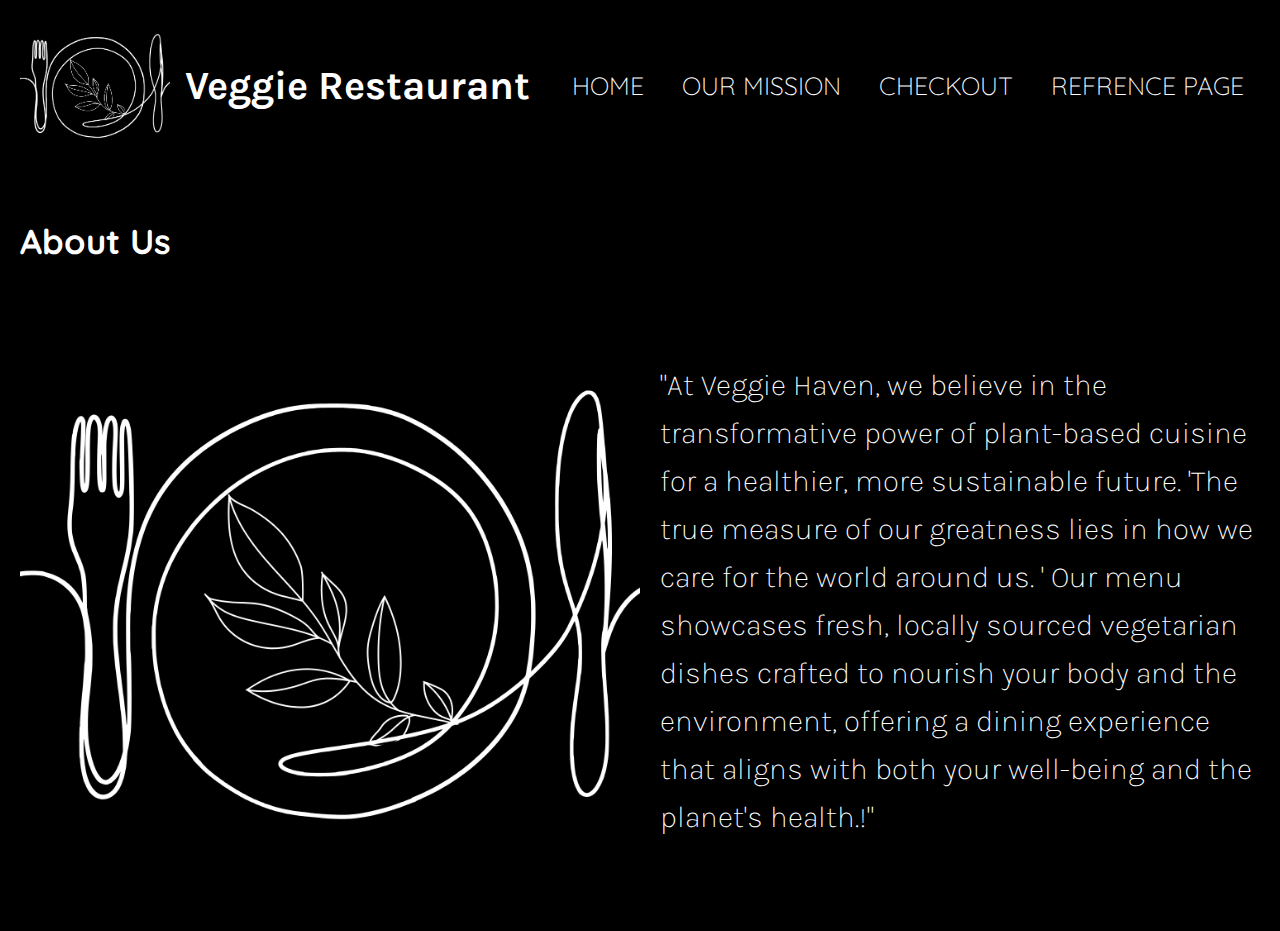
<file: about.html>
<!DOCTYPE html>
<html lang="en">
<head>
    <head>
        <meta charset="UTF-8">
        <meta name="viewport" content="width=device-width, initial-scale=1.0">
        <title>American Cuisine - University of Veggies</title>
        <link rel="stylesheet" href="styles.css">
        <link rel="preconnect" href="https://fonts.googleapis.com">
        <link rel="preconnect" href="https://fonts.gstatic.com" crossorigin>
        <link href="https://fonts.googleapis.com/css2?family=Quicksand:wght@300..700&display=swap" rel="stylesheet">
        <link href="https://fonts.googleapis.com/css2?family=Ubuntu:wght@400;700&display=swap" rel="stylesheet">
        <link href="https://fonts.googleapis.com/css2?family=Karla:wght@400;700&display=swap" rel="stylesheet">
    </head>
    <header>
        <div class="header-container">
            <div class="logo-title-container">
    
                <img src="logo-final.jpg" alt="LOGO 2 IMAGE" class="logo">
                <h1 class="title" style= "font-family: 'Karla', Arial, Helvetica, sans-serif">Veggie Restaurant</h1>
            </div>
            <nav class="nav-right">
                <a href="index.html">HOME</a>
                <a href="mission.html#mission">OUR MISSION</a>
                <a href="checkout.html">CHECKOUT</a>
                <a href="source-bib.html">REFRENCE PAGE</a>
            </nav>
        </div>
    </header>
</head>
<div class = "container">

        <h2>About Us</h2>
        <div class="about-us-content">
                <img src="logo-final.jpg" alt="About Us Image 1" class="about-image">
                <p style= "font-family: 'Karla', Arial, Helvetica, sans-serif">"At Veggie Haven, we believe in the transformative power of plant-based cuisine for a healthier, more sustainable future. 
                    'The true measure of our greatness lies in how we care for the world around us.
                    ' Our menu showcases fresh, locally sourced vegetarian dishes crafted to nourish your body and the environment, 
                    offering a dining experience that aligns with both your well-being and the planet's health.!"</p>
        </div>
</html>
</file>
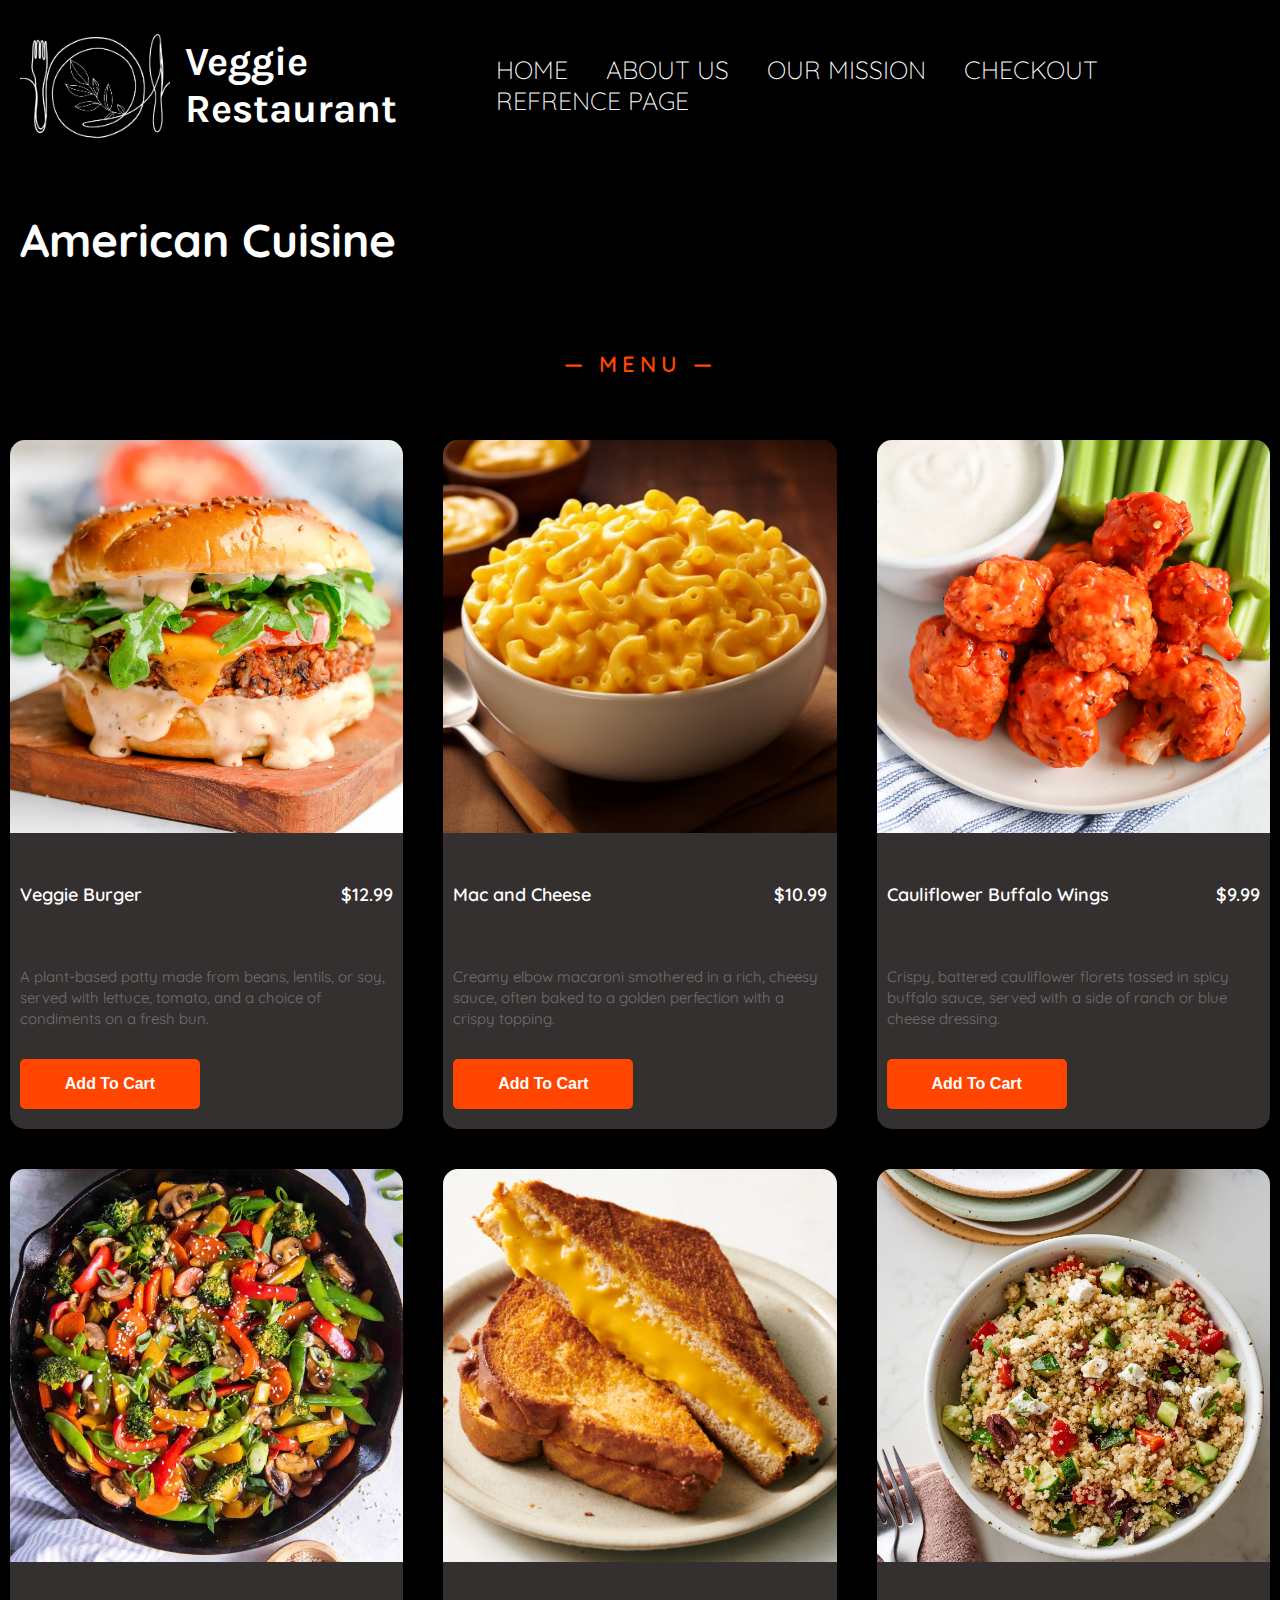
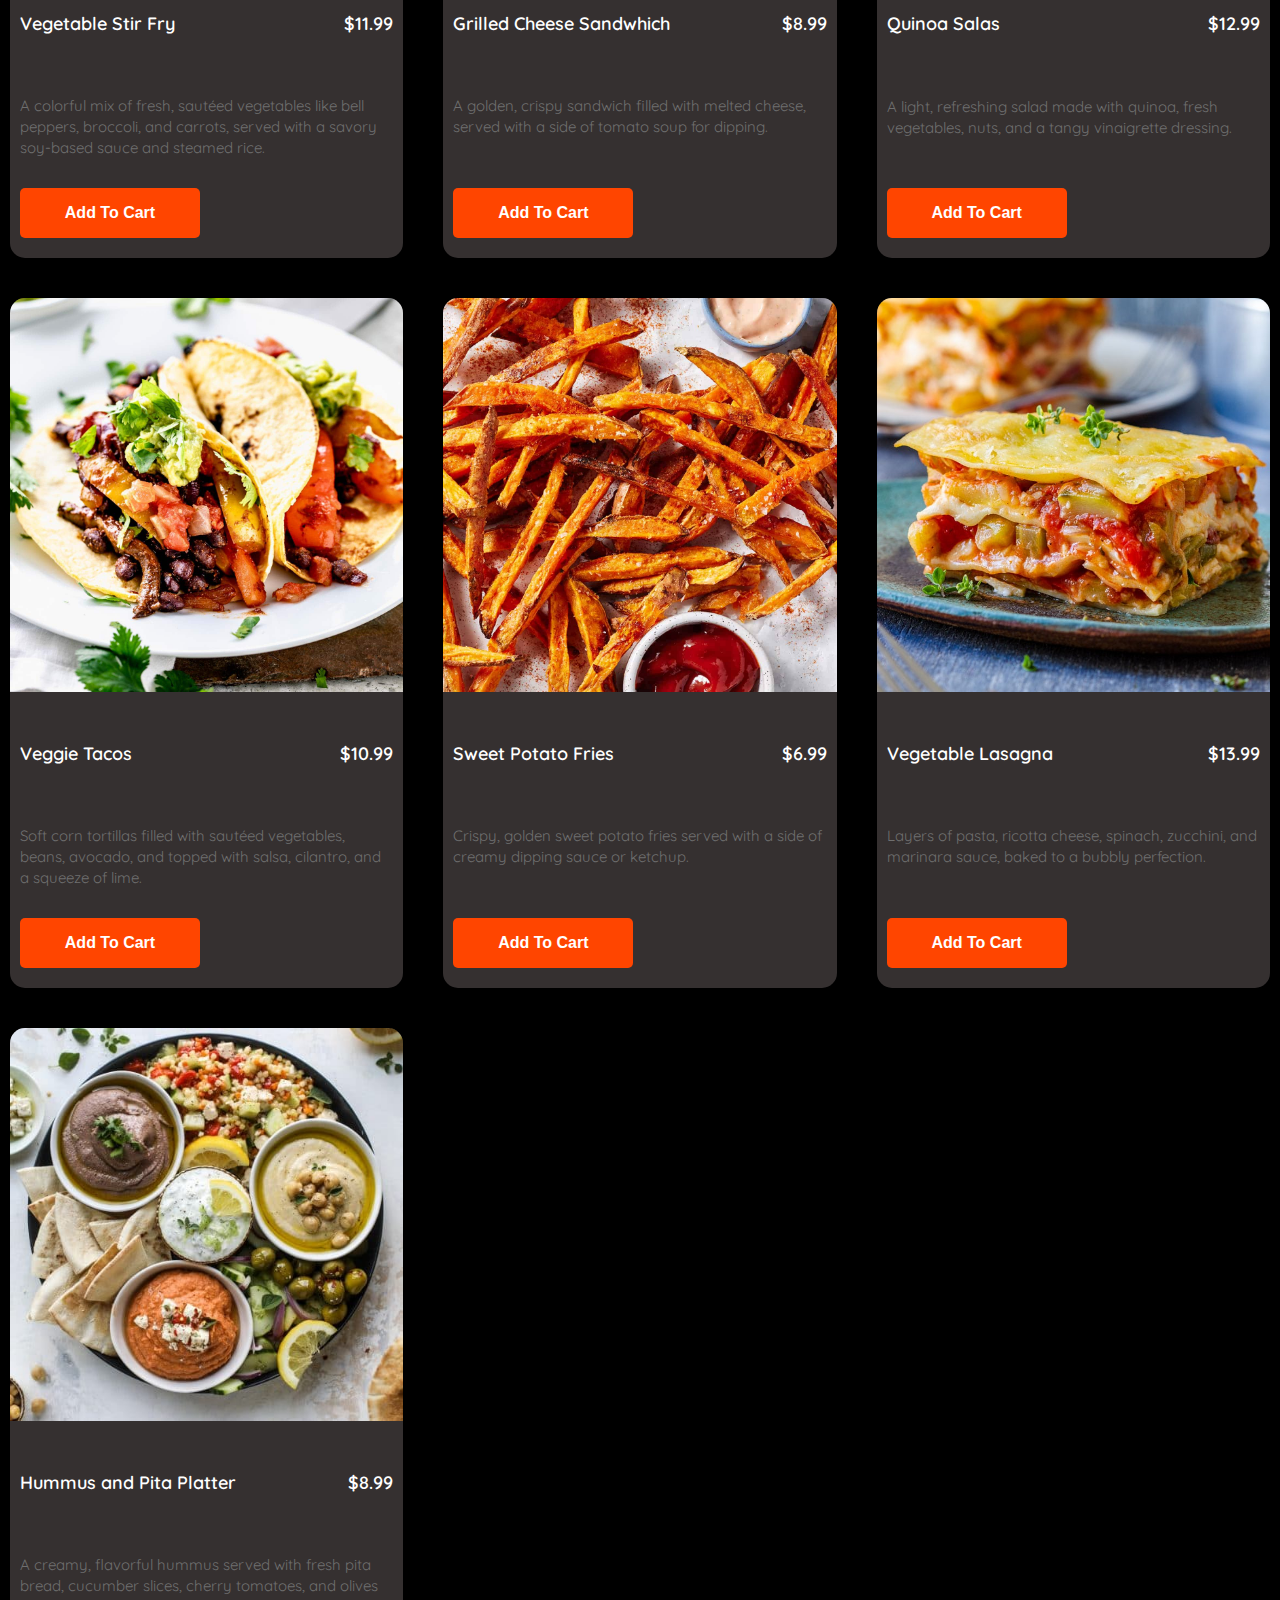
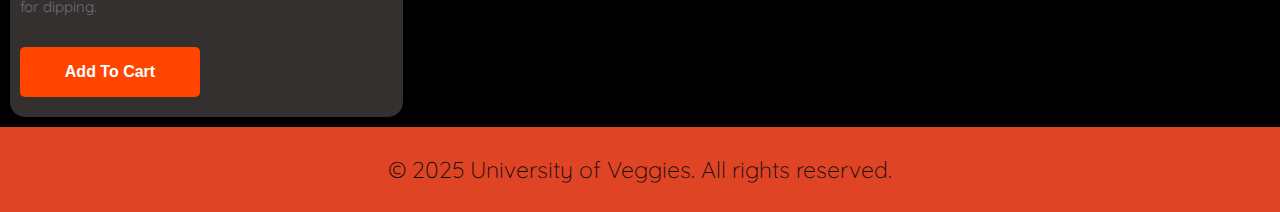
<file: american.html>
<!DOCTYPE html>
<html lang="en">
<head>
    <meta charset="UTF-8">
    <meta name="viewport" content="width=device-width, initial-scale=1.0">
    <title>American Cuisine - University of Veggies</title>
    <link rel="stylesheet" href="styles.css">
    <link rel="preconnect" href="https://fonts.googleapis.com">
    <link rel="preconnect" href="https://fonts.gstatic.com" crossorigin>
    <link href="https://fonts.googleapis.com/css2?family=Quicksand:wght@300..700&display=swap" rel="stylesheet">
    <link href="https://fonts.googleapis.com/css2?family=Ubuntu:wght@400;700&display=swap" rel="stylesheet">
    <link href="https://fonts.googleapis.com/css2?family=Karla:wght@400;700&display=swap" rel="stylesheet">
</head>
<header>
    <div class="header-container">
        <div class="logo-title-container">

            <img src="logo-final.jpg" alt="LOGO 2 IMAGE" class="logo">
            <h1 class="title" style= "font-family: 'Karla', Arial, Helvetica, sans-serif">Veggie Restaurant</h1>
        </div>
        <nav class="nav-right">
            <a href="index.html">HOME</a>
            <a href="about.html#about-us">ABOUT US</a>
            <a href="mission.html#mission">OUR MISSION</a>
            <a href="checkout.html">CHECKOUT</a>
            <a href="source-bib.html">REFRENCE PAGE</a>
        </nav>
    </div>
</header>
<body>
    <header>
        <div class="indian-head">
        <h1>American Cuisine</h1>
        </div>
    </header>
    <div class="menu">
        <div class="heading">
            <h3>&mdash; MENU &mdash; </h3>
        </div>
        <div class="food-items">
            <img src="veggie-burger.webp">
            <div class="details">
                <div class="details-sub">
                    <h5>Veggie Burger</h5>
                    <h5 class="price"> $12.99 </h5>
                </div>
                <p>A plant-based patty made from beans, lentils, or soy, served with lettuce, tomato, and a choice of condiments on a fresh bun.</p>
                <button>Add To Cart</button>
            </div>
        </div>
    
        <div class="food-items">
            <img src="mac-cheese.webp">
            <div class="details">
                <div class="details-sub">
                    <h5>Mac and Cheese</h5>
                    <h5 class="price"> $10.99 </h5>
                </div>
                <p>Creamy elbow macaroni smothered in a rich, cheesy sauce, often baked to a golden perfection with a crispy topping.
                </p>
                <button>Add To Cart</button>
            </div>
        </div>
    
        <div class="food-items">
            <img src="cauliflower-wings.jpg">
            <div class="details">
                <div class="details-sub">
                    <h5>Cauliflower Buffalo Wings</h5>
                    <h5 class="price"> $9.99 </h5>
                </div>
                <p>Crispy, battered cauliflower florets tossed in spicy buffalo sauce, served with a side of ranch or blue cheese dressing.</p>
                <button>Add To Cart</button>
            </div>
        </div>
    
        <div class="food-items">
            <img src="vegetable-stir.jpg">
            <div class="details">
                <div class="details-sub">
                    <h5>Vegetable Stir Fry</h5>
                    <h5 class="price"> $11.99 </h5>
                </div>
                <p>A colorful mix of fresh, sautéed vegetables like bell peppers, broccoli, and carrots, served with a savory soy-based sauce and steamed rice.</p>
                <button>Add To Cart</button>
            </div>
        </div>
    
        <div class="food-items">
            <img src="grilled-cheese.jpeg">
            <div class="details">
                <div class="details-sub">
                    <h5>Grilled Cheese Sandwhich</h5>
                    <h5 class="price"> $8.99 </h5>
                </div>
                <p>A golden, crispy sandwich filled with melted cheese, served with a side of tomato soup for dipping.</p>
                <button>Add To Cart</button>
            </div>
        </div>
    
        <div class="food-items">
            <img src="quinoa-salad.jpeg">
            <div class="details">
                <div class="details-sub">
                    <h5>Quinoa Salas</h5>
                    <h5 class="price"> $12.99 </h5>
                </div>
                <p>A light, refreshing salad made with quinoa, fresh vegetables, nuts, and a tangy vinaigrette dressing.</p>
                <button>Add To Cart</button>
            </div>
        </div>
        <div class="food-items">
            <img src="veggie-tacos.jpg">
            <div class="details">
                <div class="details-sub">
                    <h5>Veggie Tacos</h5>
                    <h5 class="price"> $10.99 </h5>
                </div>
                <p>Soft corn tortillas filled with sautéed vegetables, beans, avocado, and topped with salsa, cilantro, and a squeeze of lime.</p>
                <button>Add To Cart</button>
            </div>
        </div>
        <div class="food-items">
            <img src="sweet-potato-fries.jpg">
            <div class="details">
                <div class="details-sub">
                    <h5>Sweet Potato Fries</h5>
                    <h5 class="price"> $6.99 </h5>
                </div>
                <p>Crispy, golden sweet potato fries served with a side of creamy dipping sauce or ketchup.</p>
                <button>Add To Cart</button>
            </div>
        </div>
        <div class="food-items">
            <img src="vegetable-lasagna.jpg">
            <div class="details">
                <div class="details-sub">
                    <h5>Vegetable Lasagna</h5>
                    <h5 class="price"> $13.99 </h5>
                </div>
                <p>Layers of pasta, ricotta cheese, spinach, zucchini, and marinara sauce, baked to a bubbly perfection.</p>
                <button>Add To Cart</button>
            </div>
        </div>
        <div class="food-items">
            <img src="hummus-pita.jpg">
            <div class="details">
                <div class="details-sub">
                    <h5>Hummus and Pita Platter</h5>
                    <h5 class="price"> $8.99 </h5>
                </div>
                <p>A creamy, flavorful hummus served with fresh pita bread, cucumber slices, cherry tomatoes, and olives for dipping.</p>
                <button>Add To Cart</button>
            </div>
        </div>

        </div>
    </div>
    <footer>
        <p>&copy; 2025 University of Veggies. All rights reserved.</p>
    </footer>
</body>
</html>
</file>
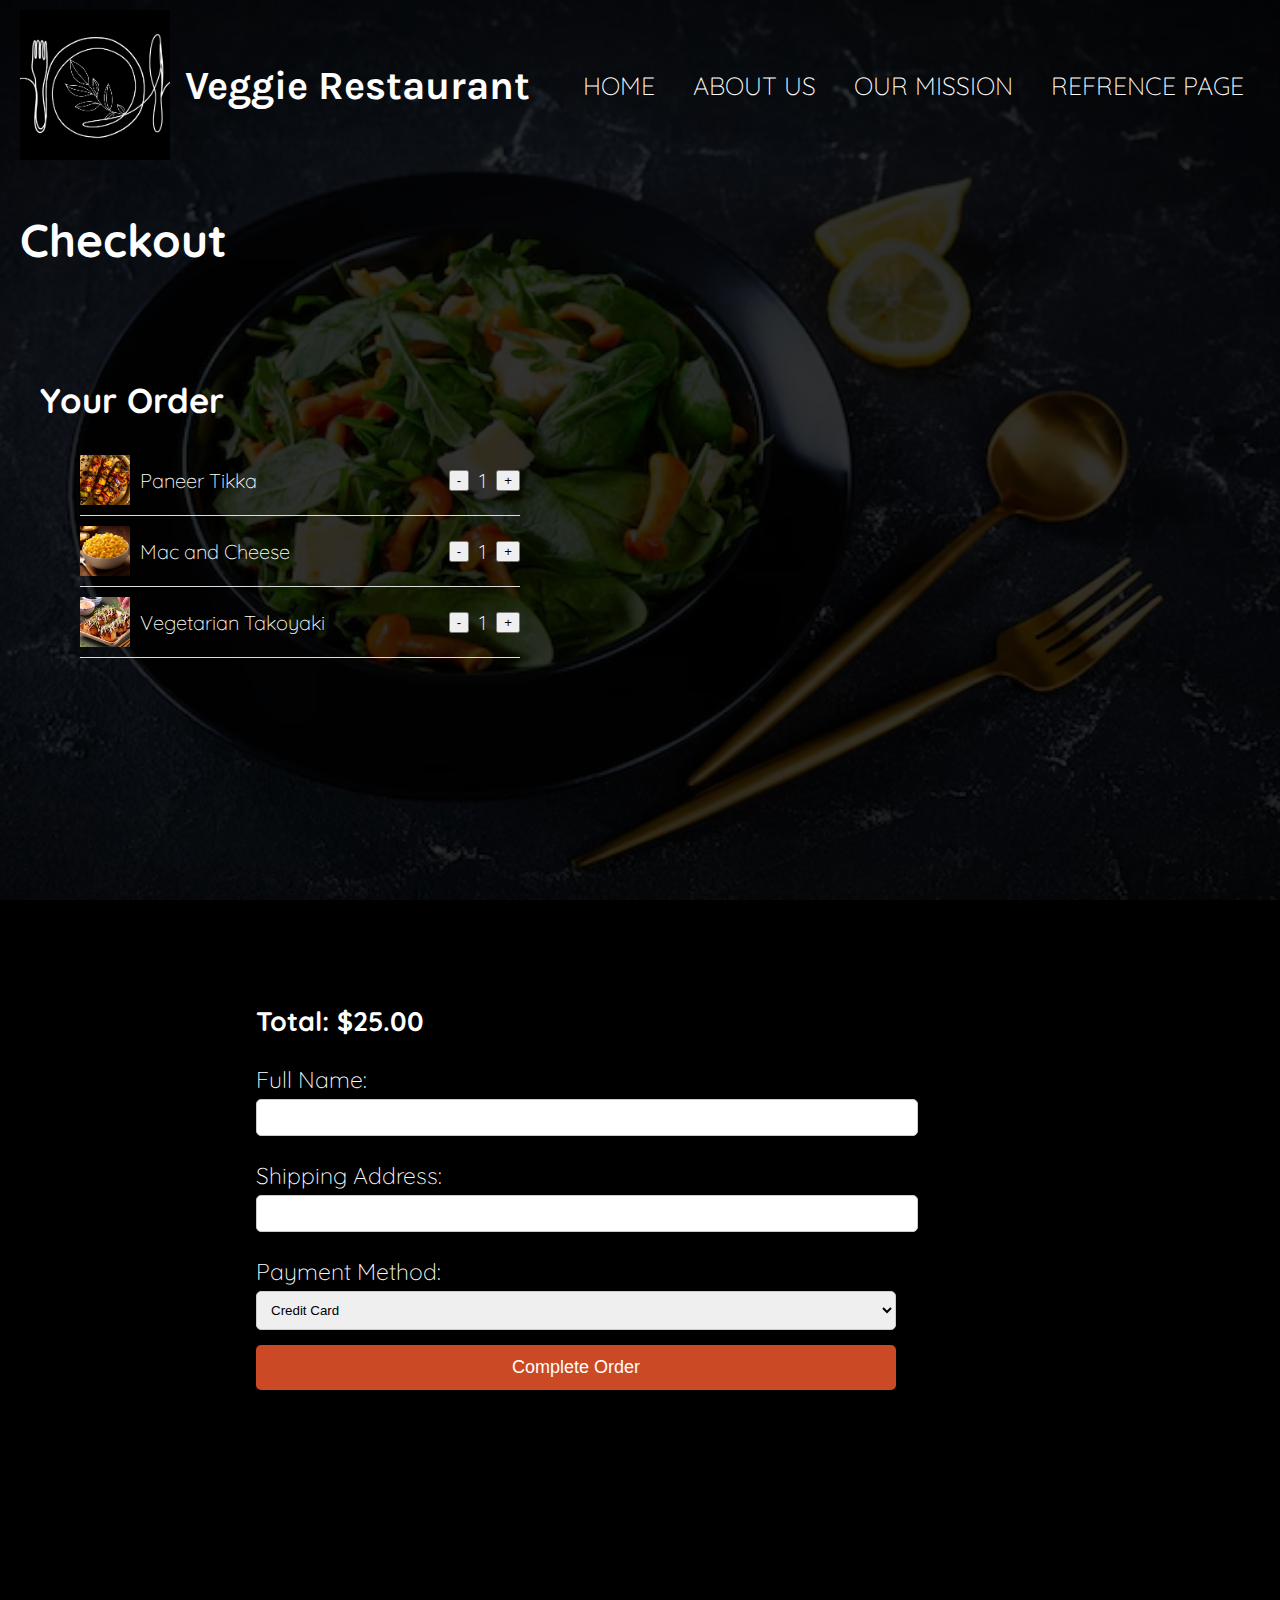
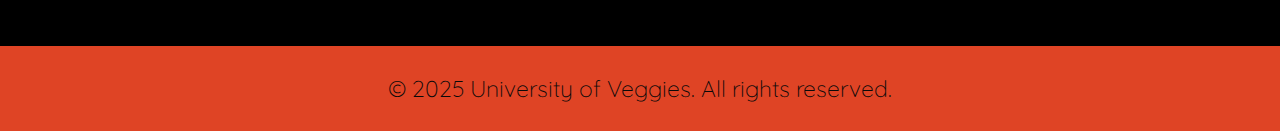
<file: checkout.html>
<!DOCTYPE html>
<html lang="en">
<head>
    <head>
        <meta charset="UTF-8">
        <meta name="viewport" content="width=device-width, initial-scale=1.0">
        <title>Veggie Restaurant</title>
        <link rel="stylesheet" href="styles.css">
        <link rel="preconnect" href="https://fonts.googleapis.com">
    <link rel="preconnect" href="https://fonts.gstatic.com" crossorigin>
    <link href="https://fonts.googleapis.com/css2?family=Quicksand:wght@300..700&display=swap" rel="stylesheet">
    <link href="https://fonts.googleapis.com/css2?family=Ubuntu:wght@400;700&display=swap" rel="stylesheet">
    <link href="https://fonts.googleapis.com/css2?family=Karla:wght@400;700&display=swap" rel="stylesheet">
     
    </head>
    <body>
        <header>
            <div class="header-container">
                <div class="logo-title-container">
    
                    <img src="logo-final.jpg" alt="LOGO 2 IMAGE" class="logo">
                    <h1 class="title" style= "font-family: 'Karla', Arial, Helvetica, sans-serif">Veggie Restaurant</h1>
                </div>
                <nav class="nav-right">
                    <a href="index.html">HOME</a>
                    <a href="about.html#about-us">ABOUT US</a>
                    <a href="mission.html">OUR MISSION</a>
                    <a href="source-bib.html">REFRENCE PAGE</a>
                </nav>
            </div>
        </header>
</head>
<body>
    <section>
        <center>
            <img src="checkoutimg.avif" alt="Background Image" class="background-image">
        </center>
    </section>

    <header class="header">
        <h1>Checkout</h1>
    </header>

    <div class="checkout-container">
        <div class="order-details">
            <h2>Your Order</h2>
            <ul class="order-list">
                <li class="order-item">
                    <img src="paneer-tikka.jpg" alt="Paneer Tikka">
                    <span>Paneer Tikka</span>
                    <div>
                        <button>-</button>
                        <span>1</span>
                        <button>+</button>
                    </div>
                </li>
                <li class="order-item">
                    <img src="mac-cheese.webp" alt="Mac and Cheese">
                    <span>Mac and Cheese</span>
                    <div>
                        <button>-</button>
                        <span>1</span>
                        <button>+</button>
                    </div>
                </li>
                <li class="order-item">
                    <img src="takoyaki-vegetarian.jpg" alt="Vegetarian Takoyaki">
                    <span>Vegetarian Takoyaki</span>
                    <div>
                        <button>-</button>
                        <span>1</span>
                        <button>+</button>
                    </div>
                </li>
            </ul>
        </div>
    </div>
    

        <div class="info">
            <h3>Total: $25.00</h3>
            <form action="#" method="POST">
                <label for="name">Full Name:
                    <input type="text" id="name" name="name" required>
                </label>

                <label for="address">Shipping Address:
                    <input type="text" id="address" name="address" required>
                </label>

                <label for="payment">Payment Method:
                    <select id="payment" name="payment" required>
                        <option value="credit">Credit Card</option>
                        <option value="paypal">PayPal</option>
                    </select>
                </label>

                <button class="btn" type="submit">Complete Order</button>
            </form>
        </div>
    

    <footer>
        <p>&copy; 2025 University of Veggies. All rights reserved.</p>
    </footer>
</body>
</html>
</file>
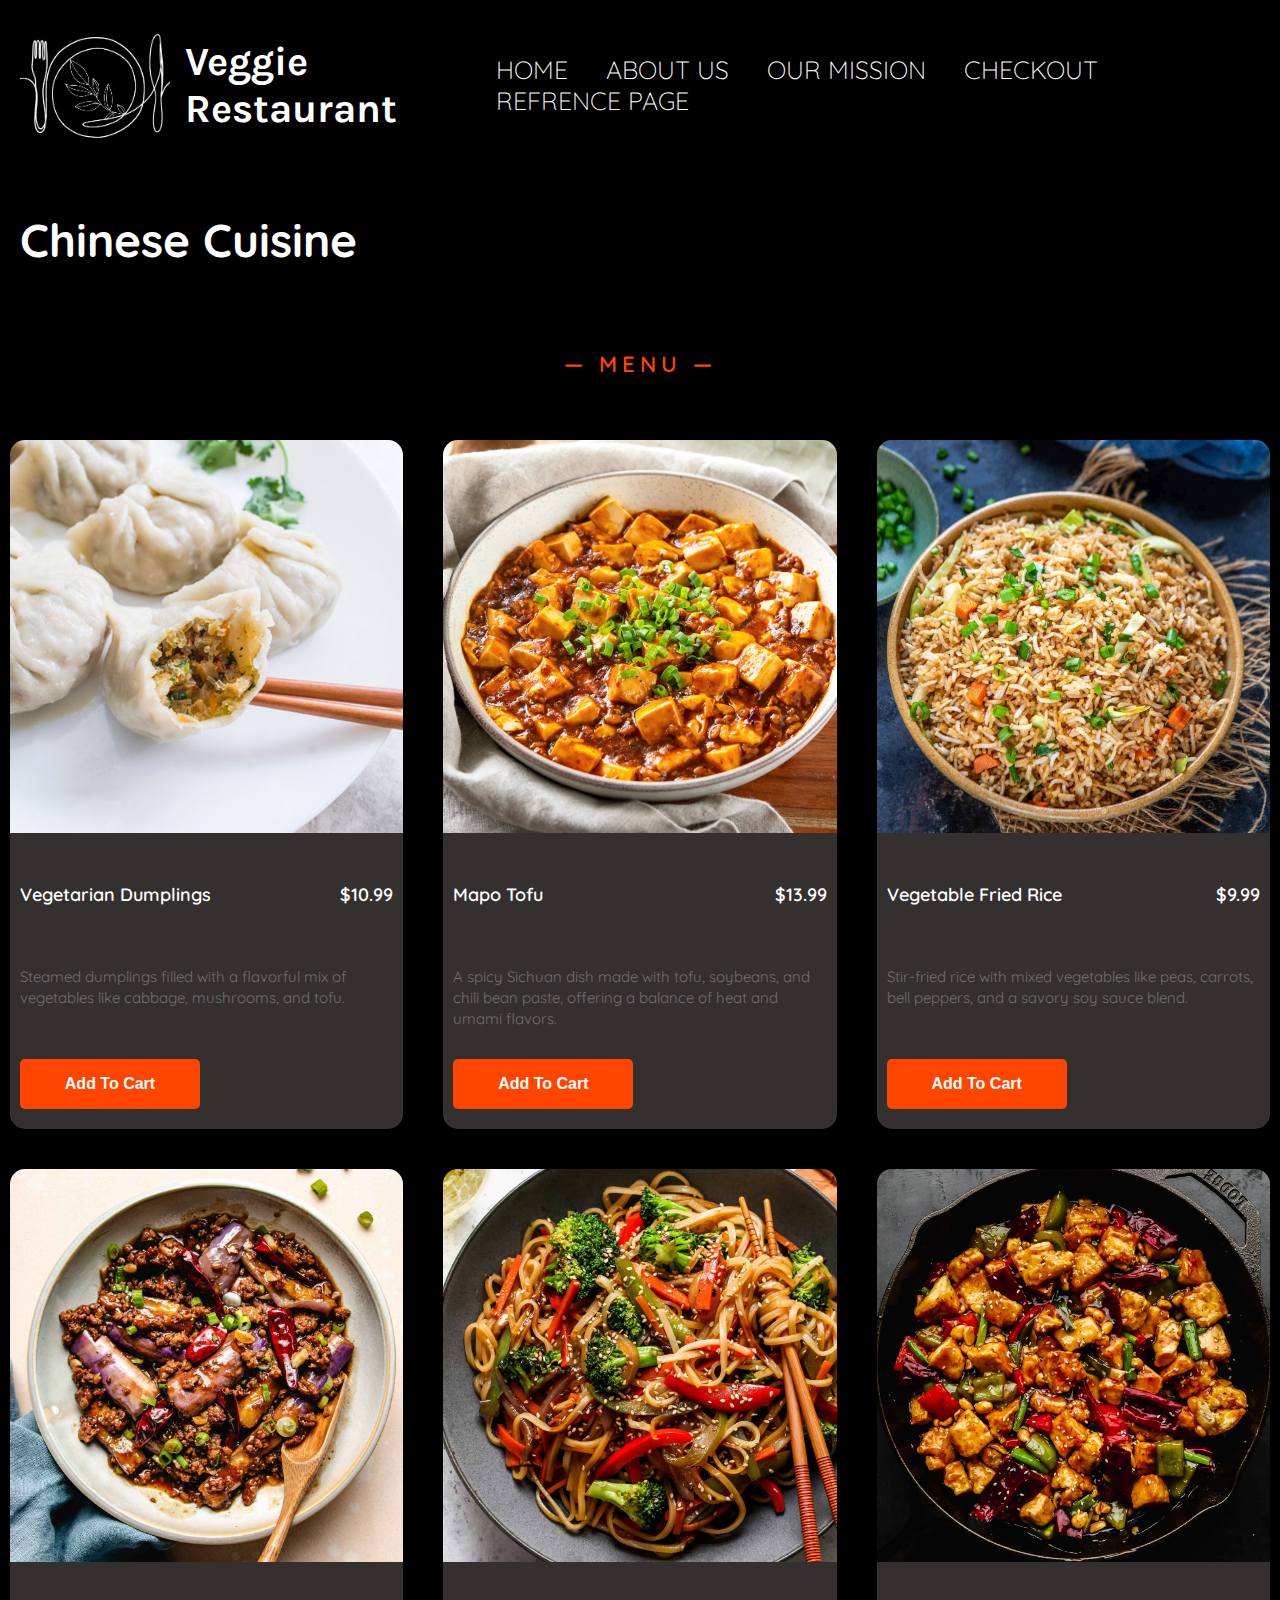
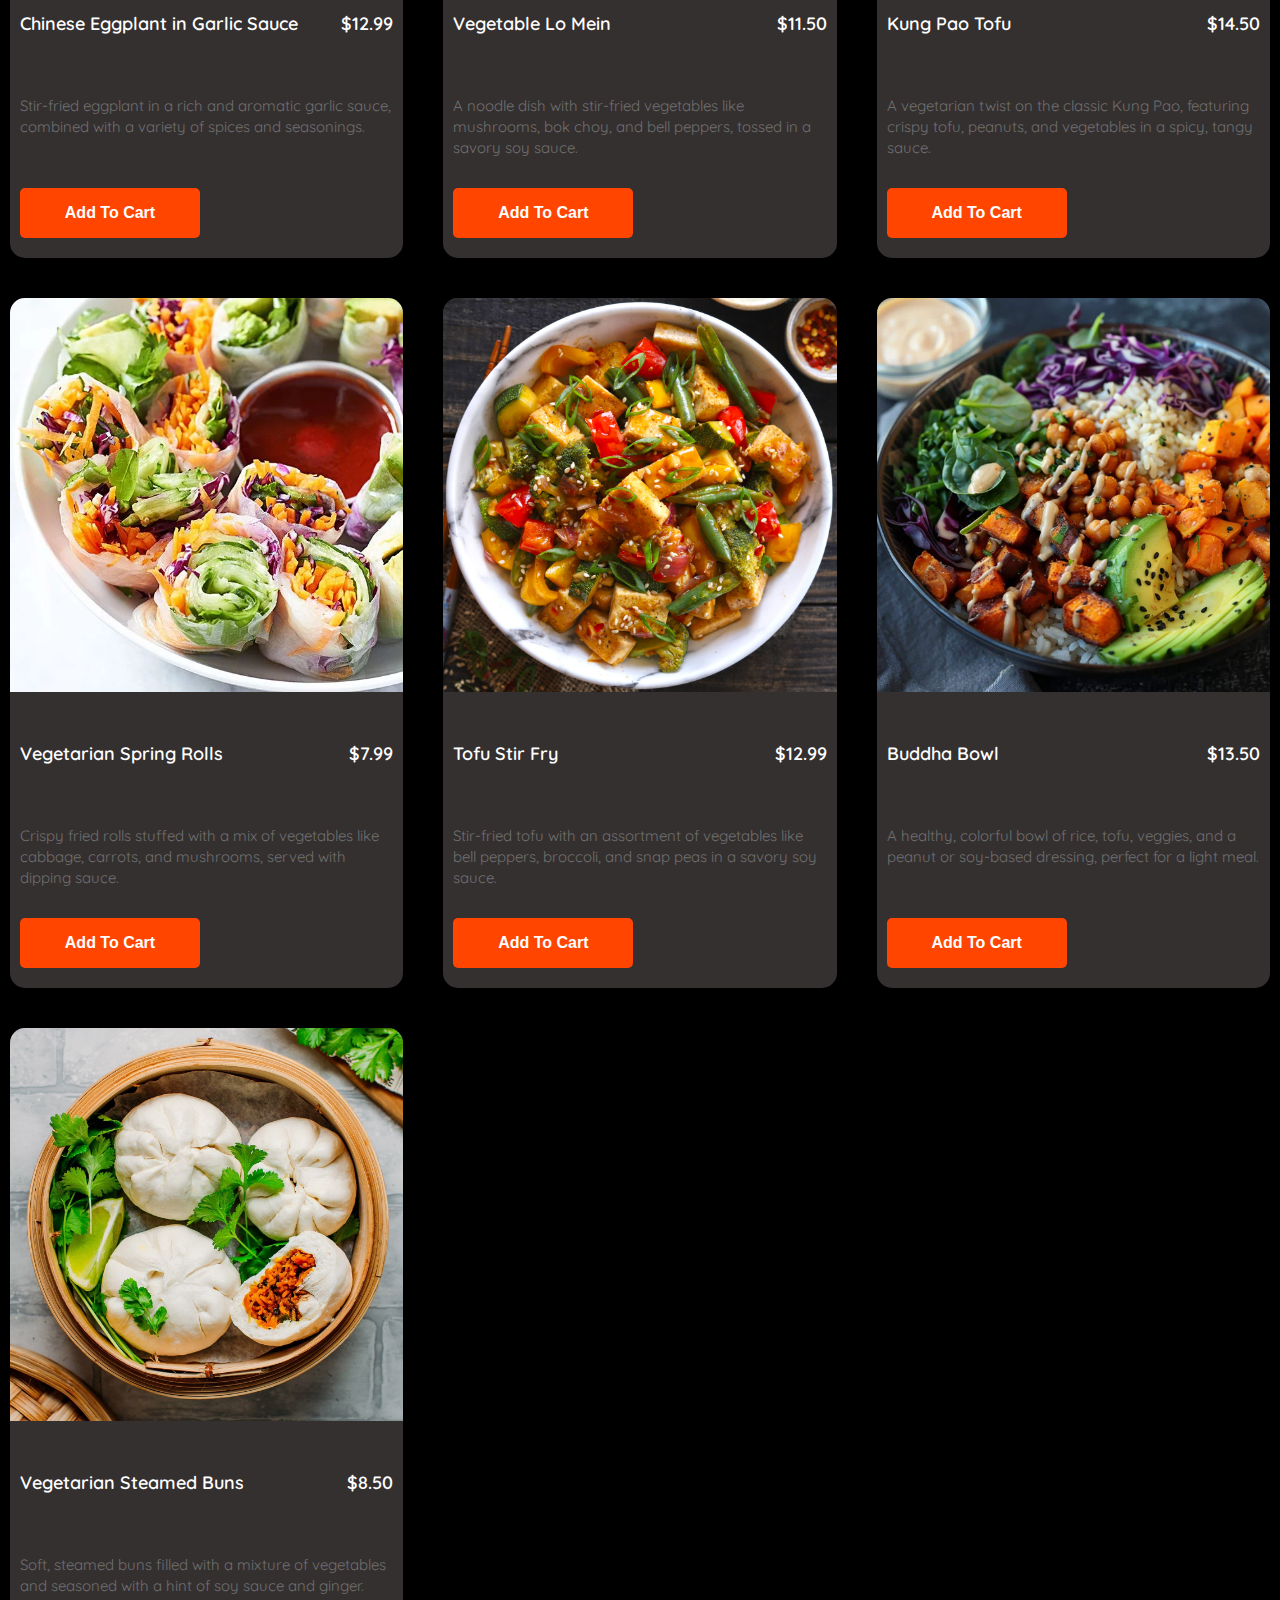
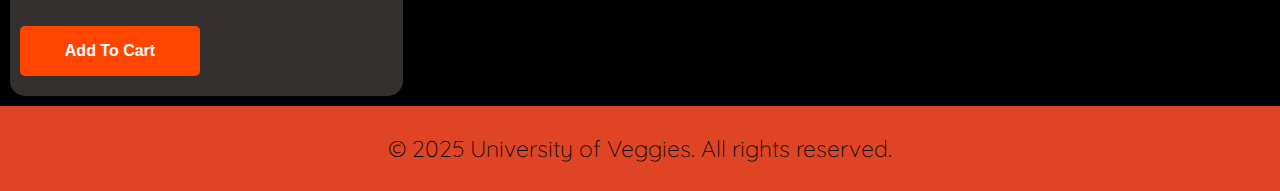
<file: chinese.html>
<!DOCTYPE html>
<html lang="en">
<head>
    <meta charset="UTF-8">
    <meta name="viewport" content="width=device-width, initial-scale=1.0">
    <title>Chinese Cuisine - University of Veggies</title>
    <link rel="stylesheet" href="styles.css">
    <link rel="preconnect" href="https://fonts.googleapis.com">
    <link rel="preconnect" href="https://fonts.gstatic.com" crossorigin>
    <link href="https://fonts.googleapis.com/css2?family=Quicksand:wght@300..700&display=swap" rel="stylesheet">
    <link href="https://fonts.googleapis.com/css2?family=Ubuntu:wght@400;700&display=swap" rel="stylesheet">
    <link href="https://fonts.googleapis.com/css2?family=Karla:wght@400;700&display=swap" rel="stylesheet">
</head>
<header>
    <div class="header-container">
        <div class="logo-title-container">

            <img src="logo-final.jpg" alt="LOGO 2 IMAGE" class="logo">
            <h1 class="title" style= "font-family: 'Karla', Arial, Helvetica, sans-serif">Veggie Restaurant</h1>
        </div>
        <nav class="nav-right">
            <a href="index.html">HOME</a>
            <a href="about.html#about-us">ABOUT US</a>
            <a href="mission.html#mission">OUR MISSION</a>
            <a href="checkout.html">CHECKOUT</a>
            <a href="source-bib.html">REFRENCE PAGE</a>
        </nav>
    </div>
</header>
<body>
    <header>
        <div class="indian-head">
        <h1>Chinese Cuisine</h1>
        </div>
    </header>
   
    <div class="menu">
        <div class="heading">
            <h3>&mdash; MENU &mdash; </h3>
        </div>
        <div class="food-items">
            <img src="vegetarian-dumplings.jpg">
            <div class="details">
                <div class="details-sub">
                    <h5>Vegetarian Dumplings</h5>
                    <h5 class="price"> $10.99 </h5>
                </div>
                <p>Steamed dumplings filled with a flavorful mix of vegetables like cabbage, mushrooms, and tofu.</p>
                <button>Add To Cart</button>
            </div>
        </div>
        
        <div class="food-items">
            <img src="mapo-tofu.jpg">
            <div class="details">
                <div class="details-sub">
                    <h5>Mapo Tofu</h5>
                    <h5 class="price"> $13.99 </h5>
                </div>
                <p>A spicy Sichuan dish made with tofu, soybeans, and chili bean paste, offering a balance of heat and umami flavors.</p>
                <button>Add To Cart</button>
            </div>
        </div>
        
        <div class="food-items">
            <img src="vegetable-fried-rice.jpg">
            <div class="details">
                <div class="details-sub">
                    <h5>Vegetable Fried Rice</h5>
                    <h5 class="price"> $9.99 </h5>
                </div>
                <p>Stir-fried rice with mixed vegetables like peas, carrots, bell peppers, and a savory soy sauce blend.</p>
                <button>Add To Cart</button>
            </div>
        </div>
        
        <div class="food-items">
            <img src="chinese-eggplant.jpg">
            <div class="details">
                <div class="details-sub">
                    <h5>Chinese Eggplant in Garlic Sauce</h5>
                    <h5 class="price"> $12.99 </h5>
                </div>
                <p>Stir-fried eggplant in a rich and aromatic garlic sauce, combined with a variety of spices and seasonings.</p>
                <button>Add To Cart</button>
            </div>
        </div>
        
        <div class="food-items">
            <img src="vegetable-lo-mein.jpg">
            <div class="details">
                <div class="details-sub">
                    <h5>Vegetable Lo Mein</h5>
                    <h5 class="price"> $11.50 </h5>
                </div>
                <p>A noodle dish with stir-fried vegetables like mushrooms, bok choy, and bell peppers, tossed in a savory soy sauce.</p>
                <button>Add To Cart</button>
            </div>
        </div>
        
        <div class="food-items">
            <img src="kung-pao-tofu.jpg">
            <div class="details">
                <div class="details-sub">
                    <h5>Kung Pao Tofu</h5>
                    <h5 class="price"> $14.50 </h5>
                </div>
                <p>A vegetarian twist on the classic Kung Pao, featuring crispy tofu, peanuts, and vegetables in a spicy, tangy sauce.</p>
                <button>Add To Cart</button>
            </div>
        </div>
        
        <div class="food-items">
            <img src="vegetarian-spring-rolls.jpg">
            <div class="details">
                <div class="details-sub">
                    <h5>Vegetarian Spring Rolls</h5>
                    <h5 class="price"> $7.99 </h5>
                </div>
                <p>Crispy fried rolls stuffed with a mix of vegetables like cabbage, carrots, and mushrooms, served with dipping sauce.</p>
                <button>Add To Cart</button>
            </div>
        </div>
        
        <div class="food-items">
            <img src="tofu-stir-fry.jpg">
            <div class="details">
                <div class="details-sub">
                    <h5>Tofu Stir Fry</h5>
                    <h5 class="price"> $12.99 </h5>
                </div>
                <p>Stir-fried tofu with an assortment of vegetables like bell peppers, broccoli, and snap peas in a savory soy sauce.</p>
                <button>Add To Cart</button>
            </div>
        </div>
        
        <div class="food-items">
            <img src="buddha-bowl.jpg">
            <div class="details">
                <div class="details-sub">
                    <h5>Buddha Bowl</h5>
                    <h5 class="price"> $13.50 </h5>
                </div>
                <p>A healthy, colorful bowl of rice, tofu, veggies, and a peanut or soy-based dressing, perfect for a light meal.</p>
                <button>Add To Cart</button>
            </div>
        </div>
        
        <div class="food-items">
            <img src="steamed-buns.jpg">
            <div class="details">
                <div class="details-sub">
                    <h5>Vegetarian Steamed Buns</h5>
                    <h5 class="price"> $8.50 </h5>
                </div>
                <p>Soft, steamed buns filled with a mixture of vegetables and seasoned with a hint of soy sauce and ginger.</p>
                <button>Add To Cart</button>
            </div>
        </div>
    </div>
</div>

<footer>
    <p>&copy; 2025 University of Veggies. All rights reserved.</p>
</footer>
</body>
</html>
</file>
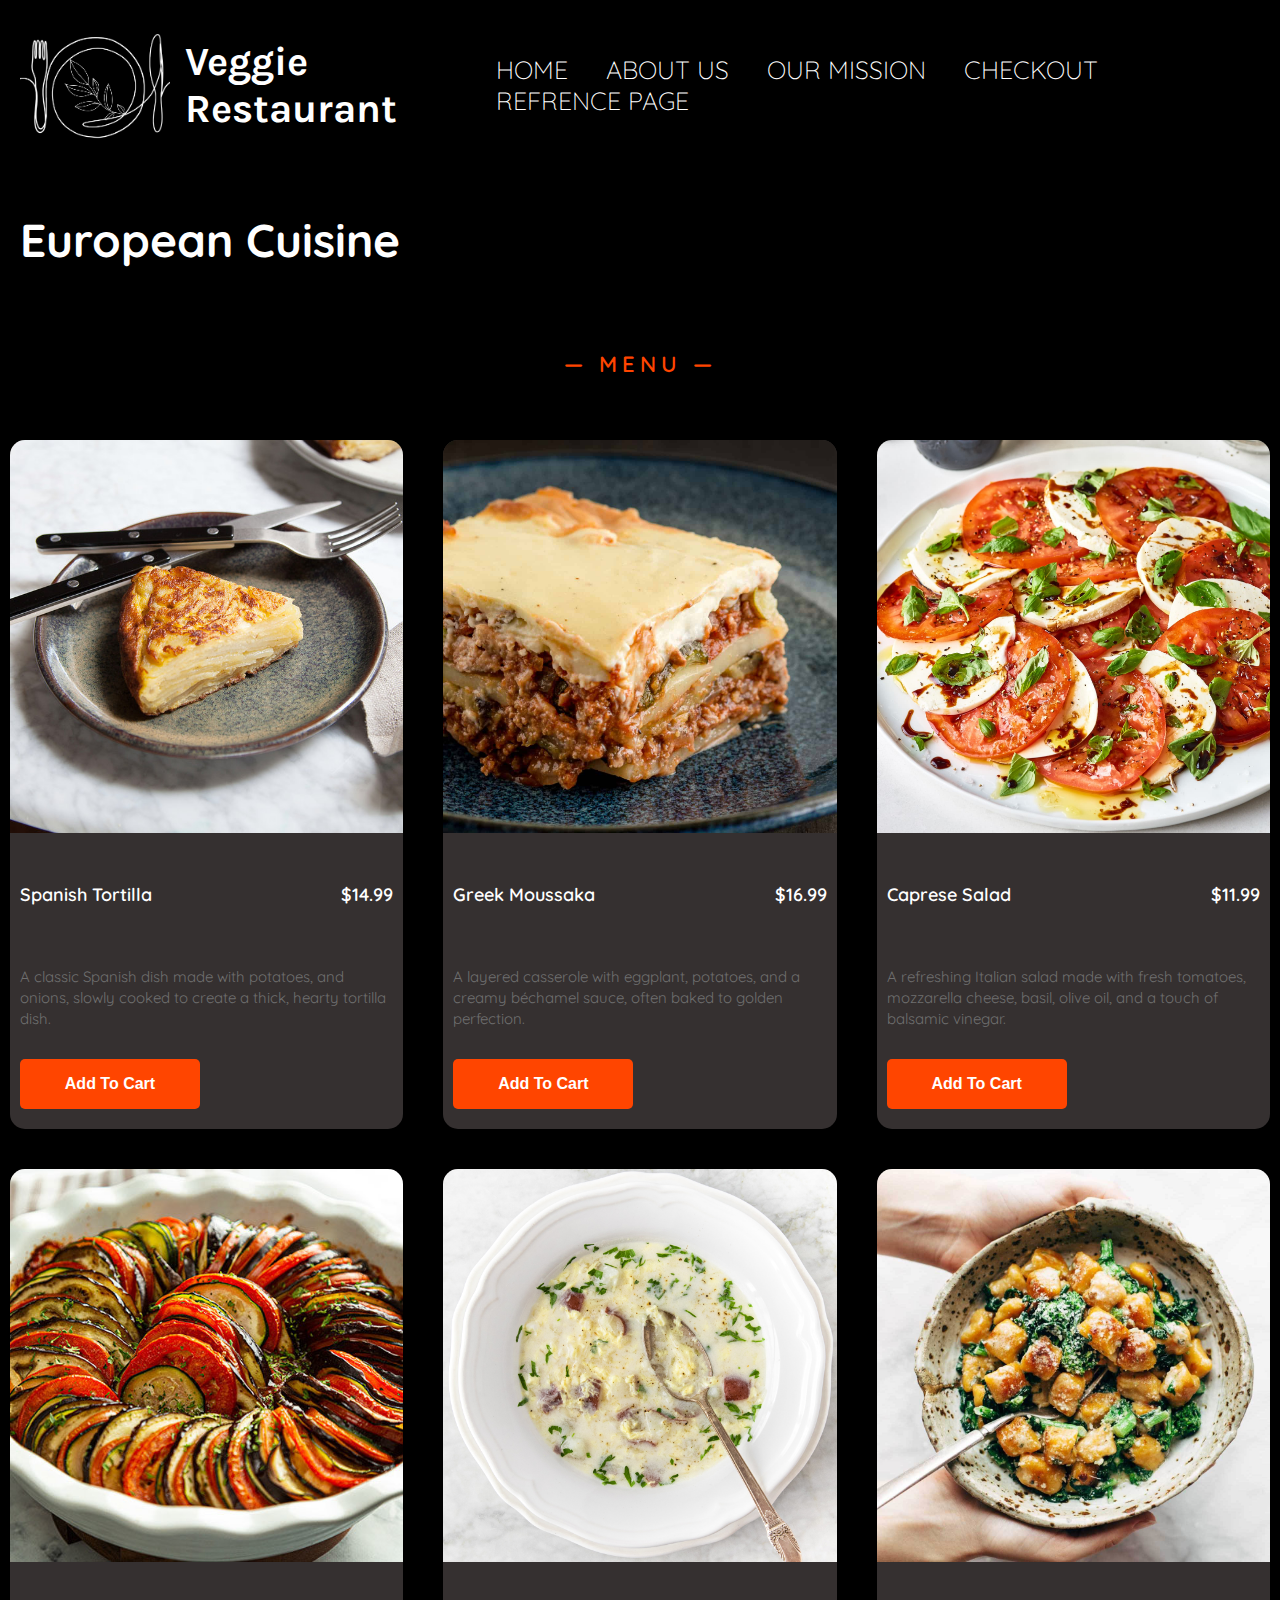
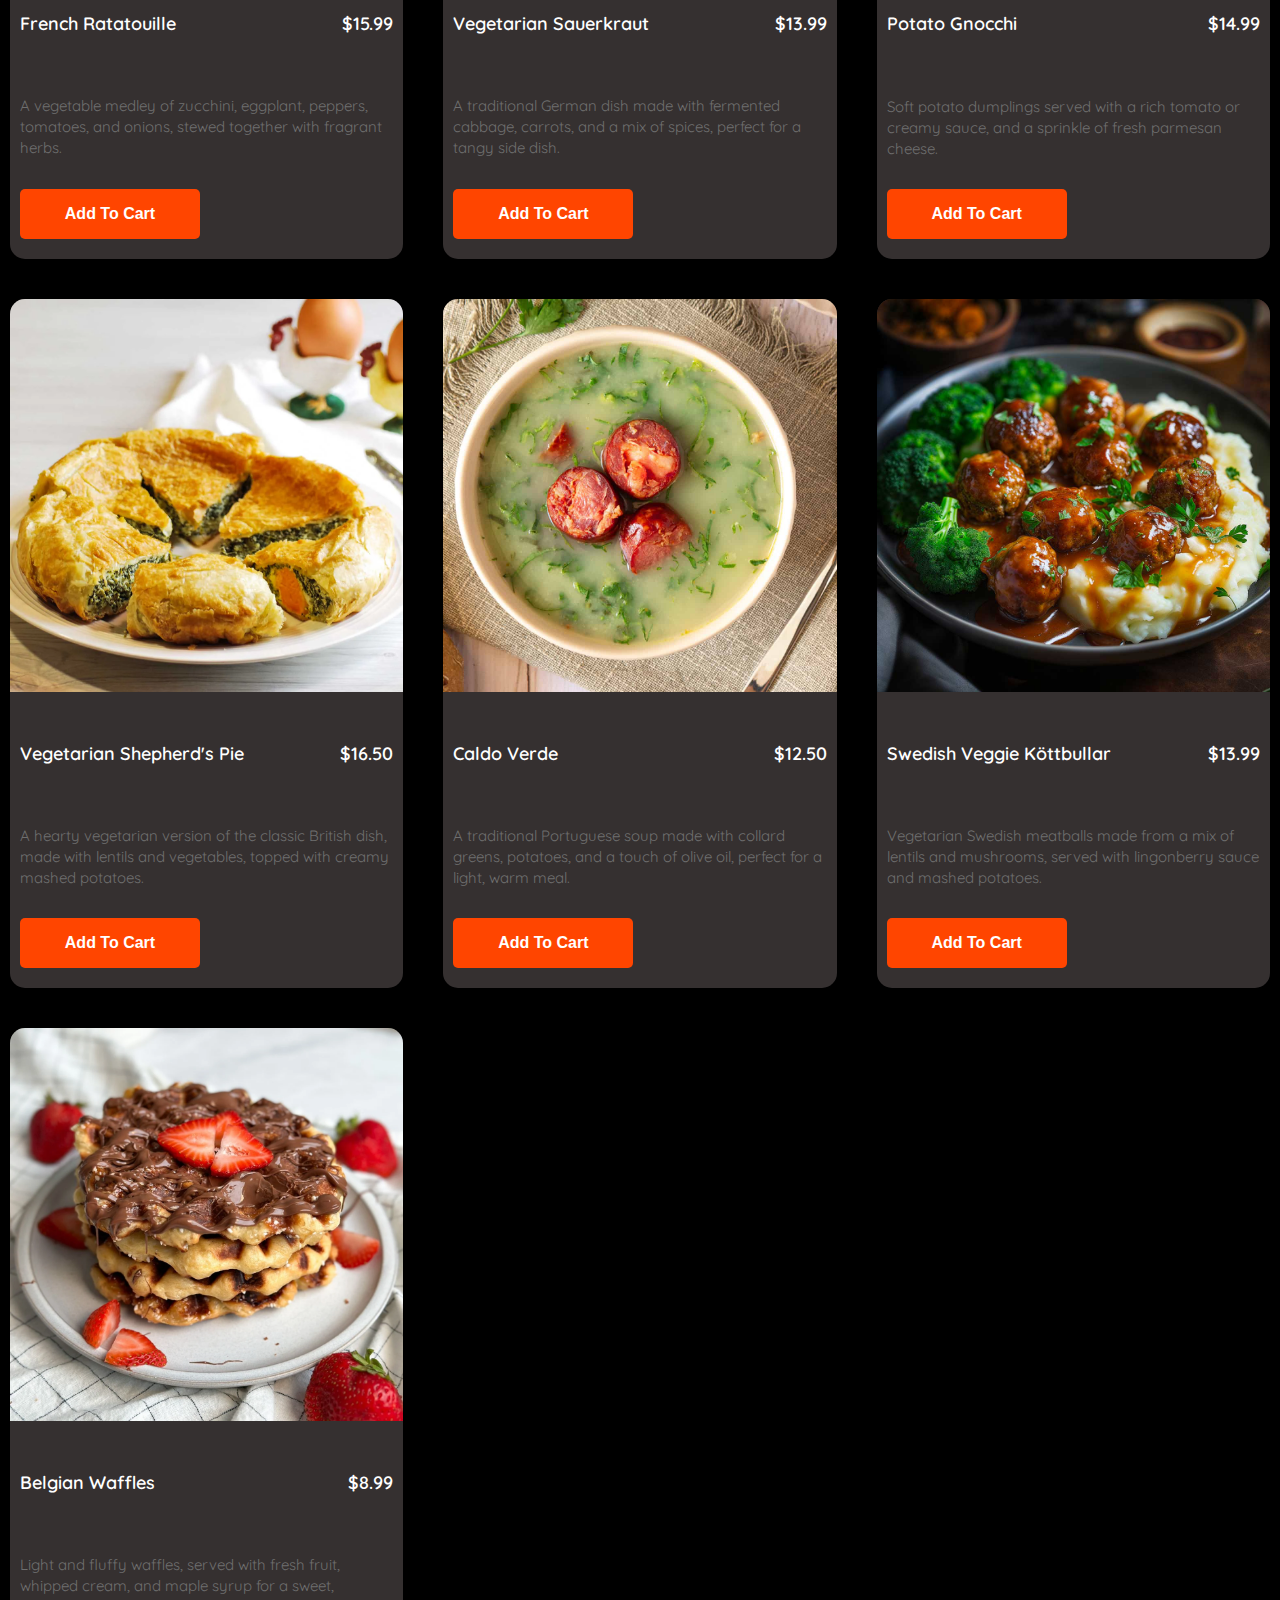
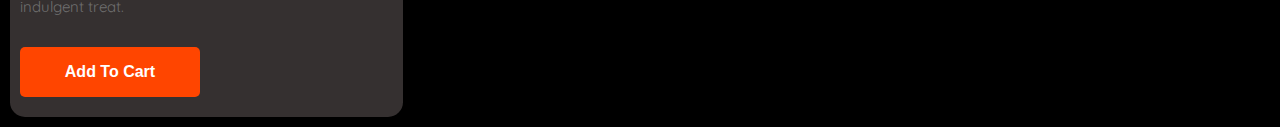
<file: european.html>
<!DOCTYPE html>
<html lang="en">
<head>
    <meta charset="UTF-8">
    <meta name="viewport" content="width=device-width, initial-scale=1.0">
    <title>European Cuisine - University of Veggies</title>
    <link rel="stylesheet" href="styles.css">
    <link rel="preconnect" href="https://fonts.googleapis.com">
    <link rel="preconnect" href="https://fonts.gstatic.com" crossorigin>
    <link href="https://fonts.googleapis.com/css2?family=Quicksand:wght@300..700&display=swap" rel="stylesheet">
    <link href="https://fonts.googleapis.com/css2?family=Ubuntu:wght@400;700&display=swap" rel="stylesheet">
    <link href="https://fonts.googleapis.com/css2?family=Karla:wght@400;700&display=swap" rel="stylesheet">
</head>
<header>
    <div class="header-container">
        <div class="logo-title-container">

            <img src="logo-final.jpg" alt="LOGO 2 IMAGE" class="logo">
            <h1 class="title" style= "font-family: 'Karla', Arial, Helvetica, sans-serif">Veggie Restaurant</h1>
        </div>
        <nav class="nav-right">
            <a href="index.html">HOME</a>
            <a href="about.html#about-us">ABOUT US</a>
            <a href="mission.html#mission">OUR MISSION</a>
            <a href="checkout.html">CHECKOUT</a>
            <a href="source-bib.html">REFRENCE PAGE</a>
        </nav>
    </div>
</header>
<body>
    <header>
        <div class="indian-head">
        <h1>European Cuisine</h1>
        </div>
    </header>

    <div class="menu">
        <div class="heading">
            <h3>&mdash; MENU &mdash; </h3>
        </div>
<div class="food-items">
    <img src="spanish-tortilla.jpg">
    <div class="details">
        <div class="details-sub">
            <h5>Spanish Tortilla</h5>
            <h5 class="price"> $14.99 </h5>
        </div>
        <p>A classic Spanish dish made with potatoes, and onions, slowly cooked to create a thick, hearty tortilla dish.</p>
        <button>Add To Cart</button>
    </div>
</div>

<div class="food-items">
    <img src="greek-moussaka.jpg">
    <div class="details">
        <div class="details-sub">
            <h5>Greek Moussaka</h5>
            <h5 class="price"> $16.99 </h5>
        </div>
        <p>A layered casserole with eggplant, potatoes, and a creamy béchamel sauce, often baked to golden perfection.</p>
        <button>Add To Cart</button>
    </div>
</div>

<div class="food-items">
    <img src="italian-caprese-salad.jpg">
    <div class="details">
        <div class="details-sub">
            <h5>Caprese Salad</h5>
            <h5 class="price"> $11.99 </h5>
        </div>
        <p>A refreshing Italian salad made with fresh tomatoes, mozzarella cheese, basil, olive oil, and a touch of balsamic vinegar.</p>
        <button>Add To Cart</button>
    </div>
</div>

<div class="food-items">
    <img src="french-ratatouille.jpg">
    <div class="details">
        <div class="details-sub">
            <h5>French Ratatouille</h5>
            <h5 class="price"> $15.99 </h5>
        </div>
        <p>A vegetable medley of zucchini, eggplant, peppers, tomatoes, and onions, stewed together with fragrant herbs.</p>
        <button>Add To Cart</button>
    </div>
</div>

<div class="food-items">
    <img src="german-sauerkraut-veggie.jpg">
    <div class="details">
        <div class="details-sub">
            <h5>Vegetarian Sauerkraut</h5>
            <h5 class="price"> $13.99 </h5>
        </div>
        <p>A traditional German dish made with fermented cabbage, carrots, and a mix of spices, perfect for a tangy side dish.</p>
        <button>Add To Cart</button>
    </div>
</div>

<div class="food-items">
    <img src="italian-gnocchi.jpg">
    <div class="details">
        <div class="details-sub">
            <h5>Potato Gnocchi</h5>
            <h5 class="price"> $14.99 </h5>
        </div>
        <p>Soft potato dumplings served with a rich tomato or creamy sauce, and a sprinkle of fresh parmesan cheese.</p>
        <button>Add To Cart</button>
    </div>
</div>

<div class="food-items">
    <img src="english-vegetarian-pie.jpg">
    <div class="details">
        <div class="details-sub">
            <h5>Vegetarian Shepherd's Pie</h5>
            <h5 class="price"> $16.50 </h5>
        </div>
        <p>A hearty vegetarian version of the classic British dish, made with lentils and vegetables, topped with creamy mashed potatoes.</p>
        <button>Add To Cart</button>
    </div>
</div>

<div class="food-items">
    <img src="portuguese-caldo-verde.jpg">
    <div class="details">
        <div class="details-sub">
            <h5>Caldo Verde</h5>
            <h5 class="price"> $12.50 </h5>
        </div>
        <p>A traditional Portuguese soup made with collard greens, potatoes, and a touch of olive oil, perfect for a light, warm meal.</p>
        <button>Add To Cart</button>
    </div>
</div>

<div class="food-items">
    <img src="swedish-veggie-kottbullar.jpg">
    <div class="details">
        <div class="details-sub">
            <h5>Swedish Veggie Köttbullar</h5>
            <h5 class="price"> $13.99 </h5>
        </div>
        <p>Vegetarian Swedish meatballs made from a mix of lentils and mushrooms, served with lingonberry sauce and mashed potatoes.</p>
        <button>Add To Cart</button>
    </div>
</div>

<div class="food-items">
    <img src="belgian-waffles.jpg">
    <div class="details">
        <div class="details-sub">
            <h5>Belgian Waffles</h5>
            <h5 class="price"> $8.99 </h5>
        </div>
        <p>Light and fluffy waffles, served with fresh fruit, whipped cream, and maple syrup for a sweet, indulgent treat.</p>
        <button>Add To Cart</button>
    </div>
</div>
</body>
</html>
</file>
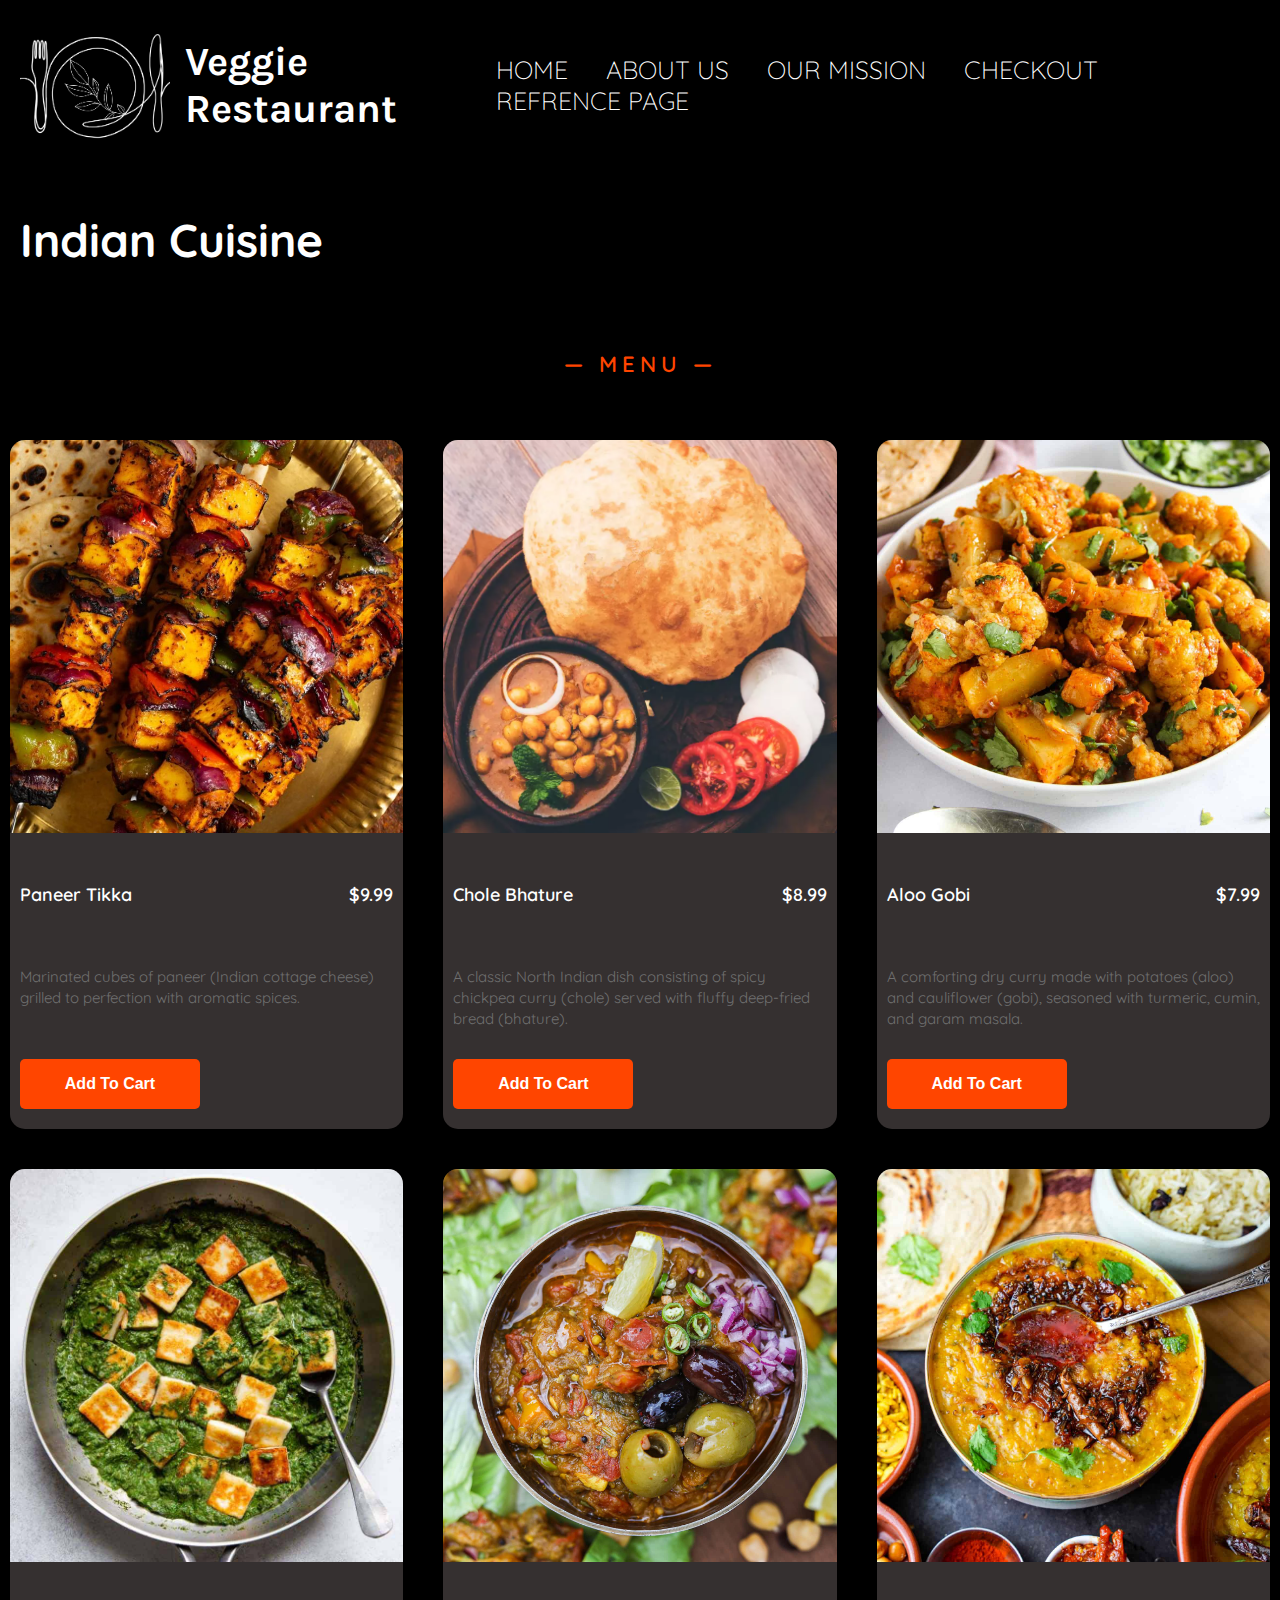
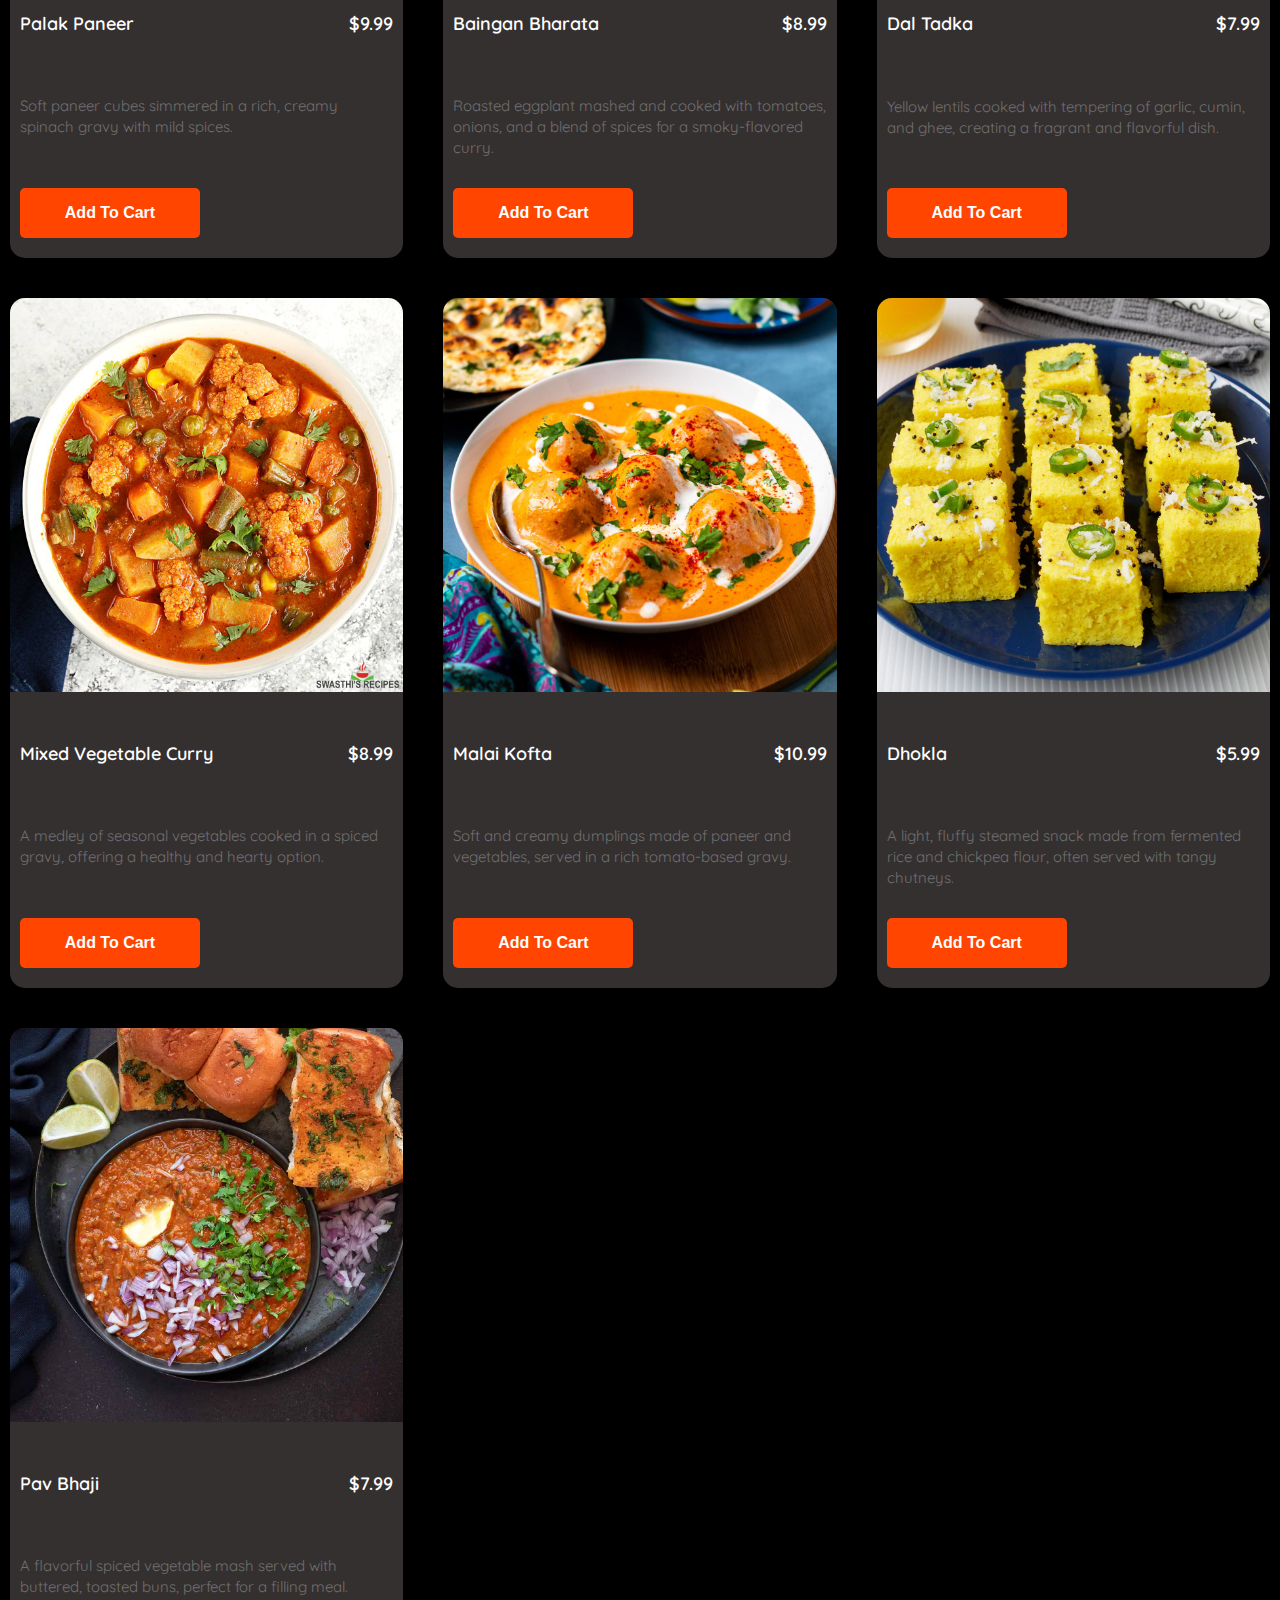
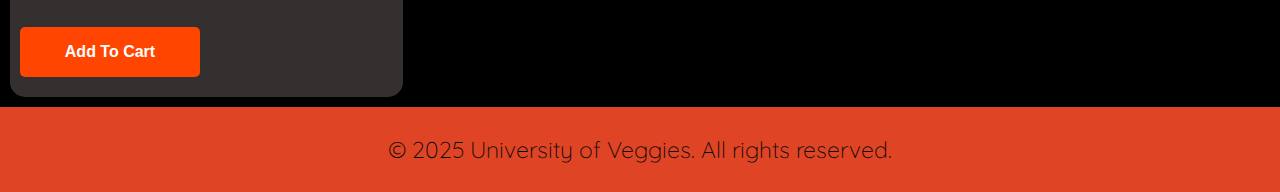
<file: Indian.html>
<!DOCTYPE html>
<html lang="en">
<head>
    <meta charset="UTF-8">
    <meta name="viewport" content="width=device-width, initial-scale=1.0">
    <title>Indian Cuisine - University of Veggies</title>
    <link rel="stylesheet" href="styles.css">
    <link rel="preconnect" href="https://fonts.googleapis.com">
    <link rel="preconnect" href="https://fonts.gstatic.com" crossorigin>
    <link href="https://fonts.googleapis.com/css2?family=Quicksand:wght@300..700&display=swap" rel="stylesheet">
    <link href="https://fonts.googleapis.com/css2?family=Ubuntu:wght@400;700&display=swap" rel="stylesheet">
    <link href="https://fonts.googleapis.com/css2?family=Karla:wght@400;700&display=swap" rel="stylesheet">
    <header>
        <div class="header-container">
            <div class="logo-title-container">

                <img src="logo-final.jpg" alt="LOGO 2 IMAGE" class="logo">
                <h1 class="title" style= "font-family: 'Karla', Arial, Helvetica, sans-serif">Veggie Restaurant</h1>
            </div>
            <nav class="nav-right">
                <a href="index.html">HOME</a>
                <a href="about.html#about-us">ABOUT US</a>
                <a href="mission.html#mission">OUR MISSION</a>
                <a href="checkout.html">CHECKOUT</a>
                <a href="source-bib.html">REFRENCE PAGE</a>
            </nav>
        </div>
    </header>
</head>
<body>
    <header>
        <div class="indian-head">
        <h1>Indian Cuisine</h1>
        </div>
    </header>

    <div class="menu">
        <div class="heading">
            <h3>&mdash; MENU &mdash; </h3>
        </div>
        <div class="food-items">
            <img src="paneer-tikka.jpg">
            <div class="details">
                <div class="details-sub">
                    <h5>Paneer Tikka</h5>
                    <h5 class="price"> $9.99 </h5>
                </div>
                <p>Marinated cubes of paneer (Indian cottage cheese) grilled to perfection with aromatic spices.</p>
                <button>Add To Cart</button>
            </div>
        </div>
    
        <div class="food-items">
            <img src="chole-bhature.webp">
            <div class="details">
                <div class="details-sub">
                    <h5>Chole Bhature</h5>
                    <h5 class="price"> $8.99 </h5>
                </div>
                <p>A classic North Indian dish consisting of spicy chickpea curry (chole) served with fluffy deep-fried bread (bhature).
                </p>
                <button>Add To Cart</button>
            </div>
        </div>
    
        <div class="food-items">
            <img src="aloo-gobi.jpg">
            <div class="details">
                <div class="details-sub">
                    <h5>Aloo Gobi</h5>
                    <h5 class="price"> $7.99 </h5>
                </div>
                <p>A comforting dry curry made with potatoes (aloo) and cauliflower (gobi), seasoned with turmeric, cumin, and garam masala.</p>
                <button>Add To Cart</button>
            </div>
        </div>
    
        <div class="food-items">
            <img src="palak-paneer.jpg">
            <div class="details">
                <div class="details-sub">
                    <h5>Palak Paneer</h5>
                    <h5 class="price"> $9.99 </h5>
                </div>
                <p>Soft paneer cubes simmered in a rich, creamy spinach gravy with mild spices.</p>
                <button>Add To Cart</button>
            </div>
        </div>
    
        <div class="food-items">
            <img src="baingan-bharta.jpg">
            <div class="details">
                <div class="details-sub">
                    <h5>Baingan Bharata</h5>
                    <h5 class="price"> $8.99 </h5>
                </div>
                <p>Roasted eggplant mashed and cooked with tomatoes, onions, and a blend of spices for a smoky-flavored curry.</p>
                <button>Add To Cart</button>
            </div>
        </div>
    
        <div class="food-items">
            <img src="dal-tadka.jpg">
            <div class="details">
                <div class="details-sub">
                    <h5>Dal Tadka</h5>
                    <h5 class="price"> $7.99 </h5>
                </div>
                <p>Yellow lentils cooked with tempering of garlic, cumin, and ghee, creating a fragrant and flavorful dish.</p>
                <button>Add To Cart</button>
            </div>
        </div>
        <div class="food-items">
            <img src="mixed-veg-curry.jpg">
            <div class="details">
                <div class="details-sub">
                    <h5>Mixed Vegetable Curry</h5>
                    <h5 class="price"> $8.99 </h5>
                </div>
                <p>A medley of seasonal vegetables cooked in a spiced gravy, offering a healthy and hearty option.</p>
                <button>Add To Cart</button>
            </div>
        </div>
        <div class="food-items">
            <img src="malai-kofta.jpg">
            <div class="details">
                <div class="details-sub">
                    <h5>Malai Kofta</h5>
                    <h5 class="price"> $10.99 </h5>
                </div>
                <p>Soft and creamy dumplings made of paneer and vegetables, served in a rich tomato-based gravy.</p>
                <button>Add To Cart</button>
            </div>
        </div>
        <div class="food-items">
            <img src="dhokla.jpg">
            <div class="details">
                <div class="details-sub">
                    <h5>Dhokla</h5>
                    <h5 class="price"> $5.99 </h5>
                </div>
                <p>A light, fluffy steamed snack made from fermented rice and chickpea flour, often served with tangy chutneys.</p>
                <button>Add To Cart</button>
            </div>
        </div>
        <div class="food-items">
            <img src="pav-bhaji.jpg">
            <div class="details">
                <div class="details-sub">
                    <h5>Pav Bhaji</h5>
                    <h5 class="price"> $7.99 </h5>
                </div>
                <p>A flavorful spiced vegetable mash served with buttered, toasted buns, perfect for a filling meal.</p>
                <button>Add To Cart</button>
            </div>
        </div>

        </div>
    </div>
    <footer>
        <p>&copy; 2025 University of Veggies. All rights reserved.</p>
    </footer>
</body>
</html>
</file>
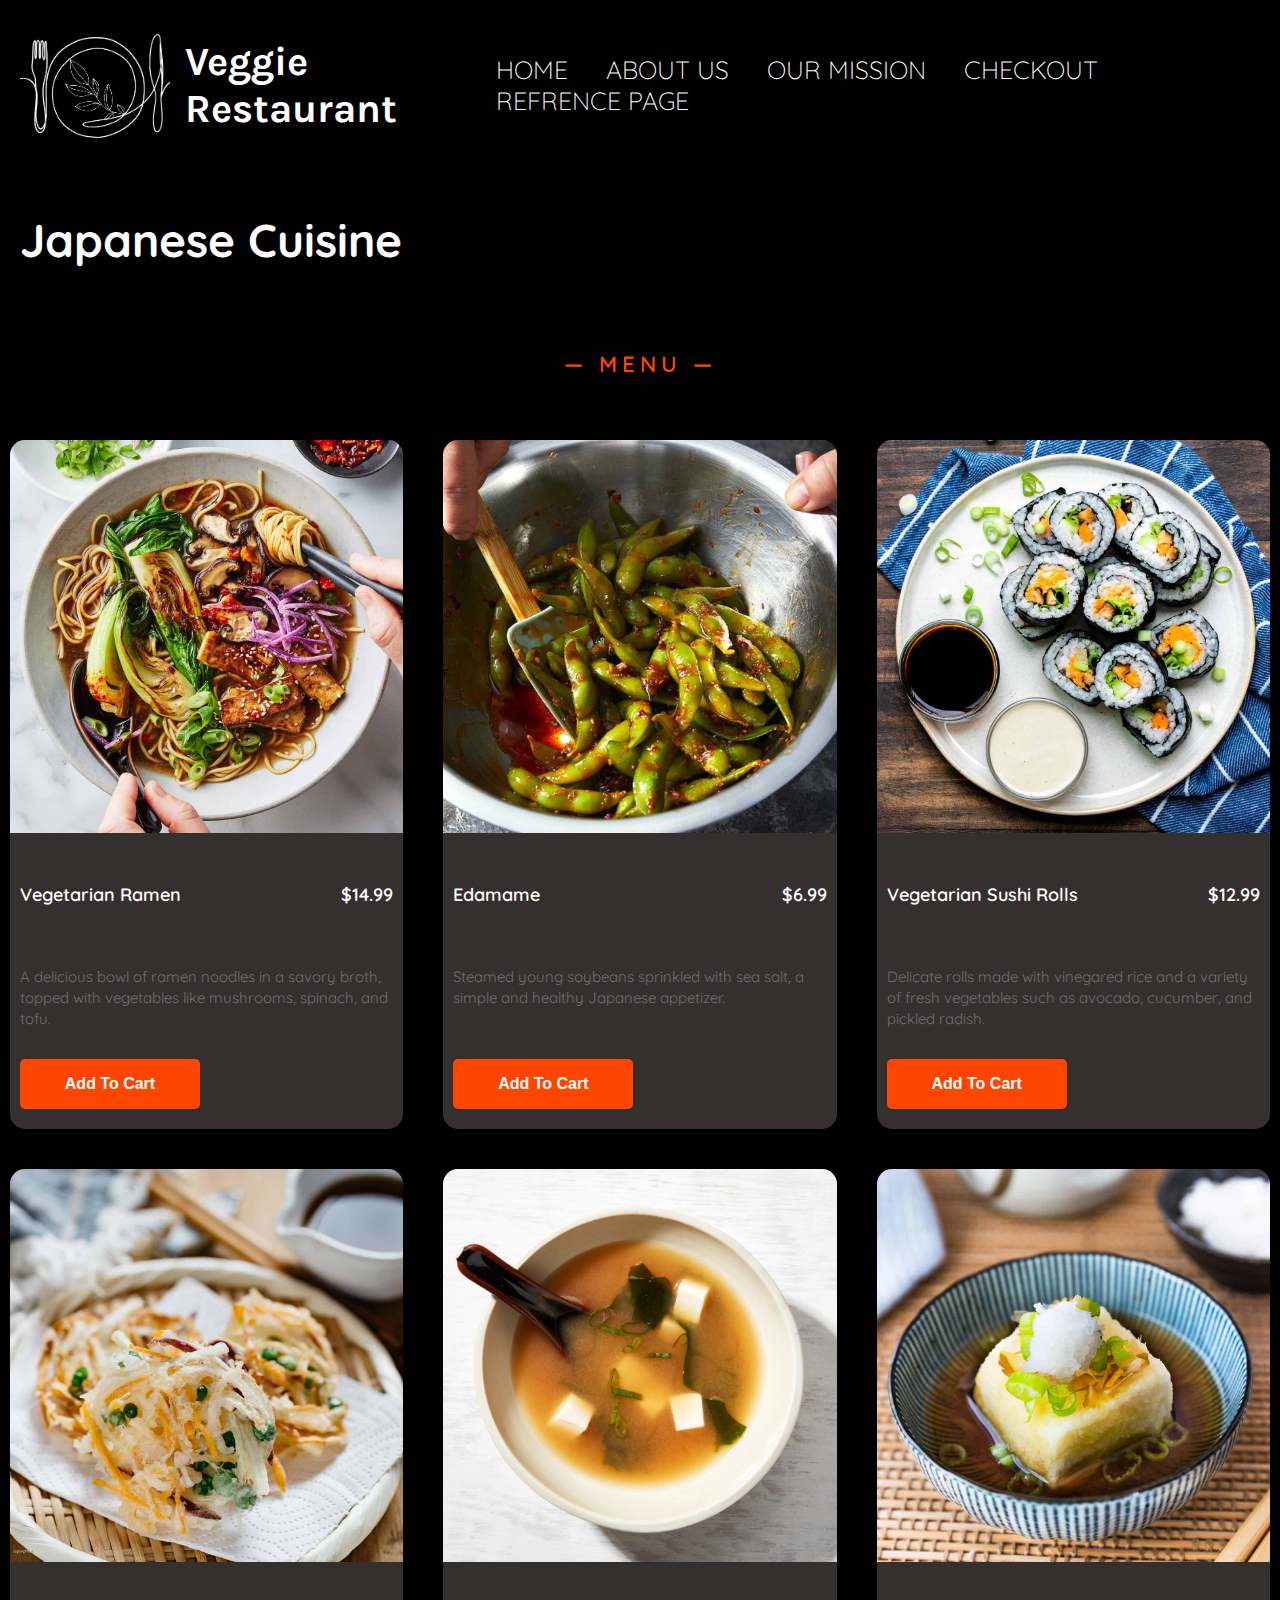
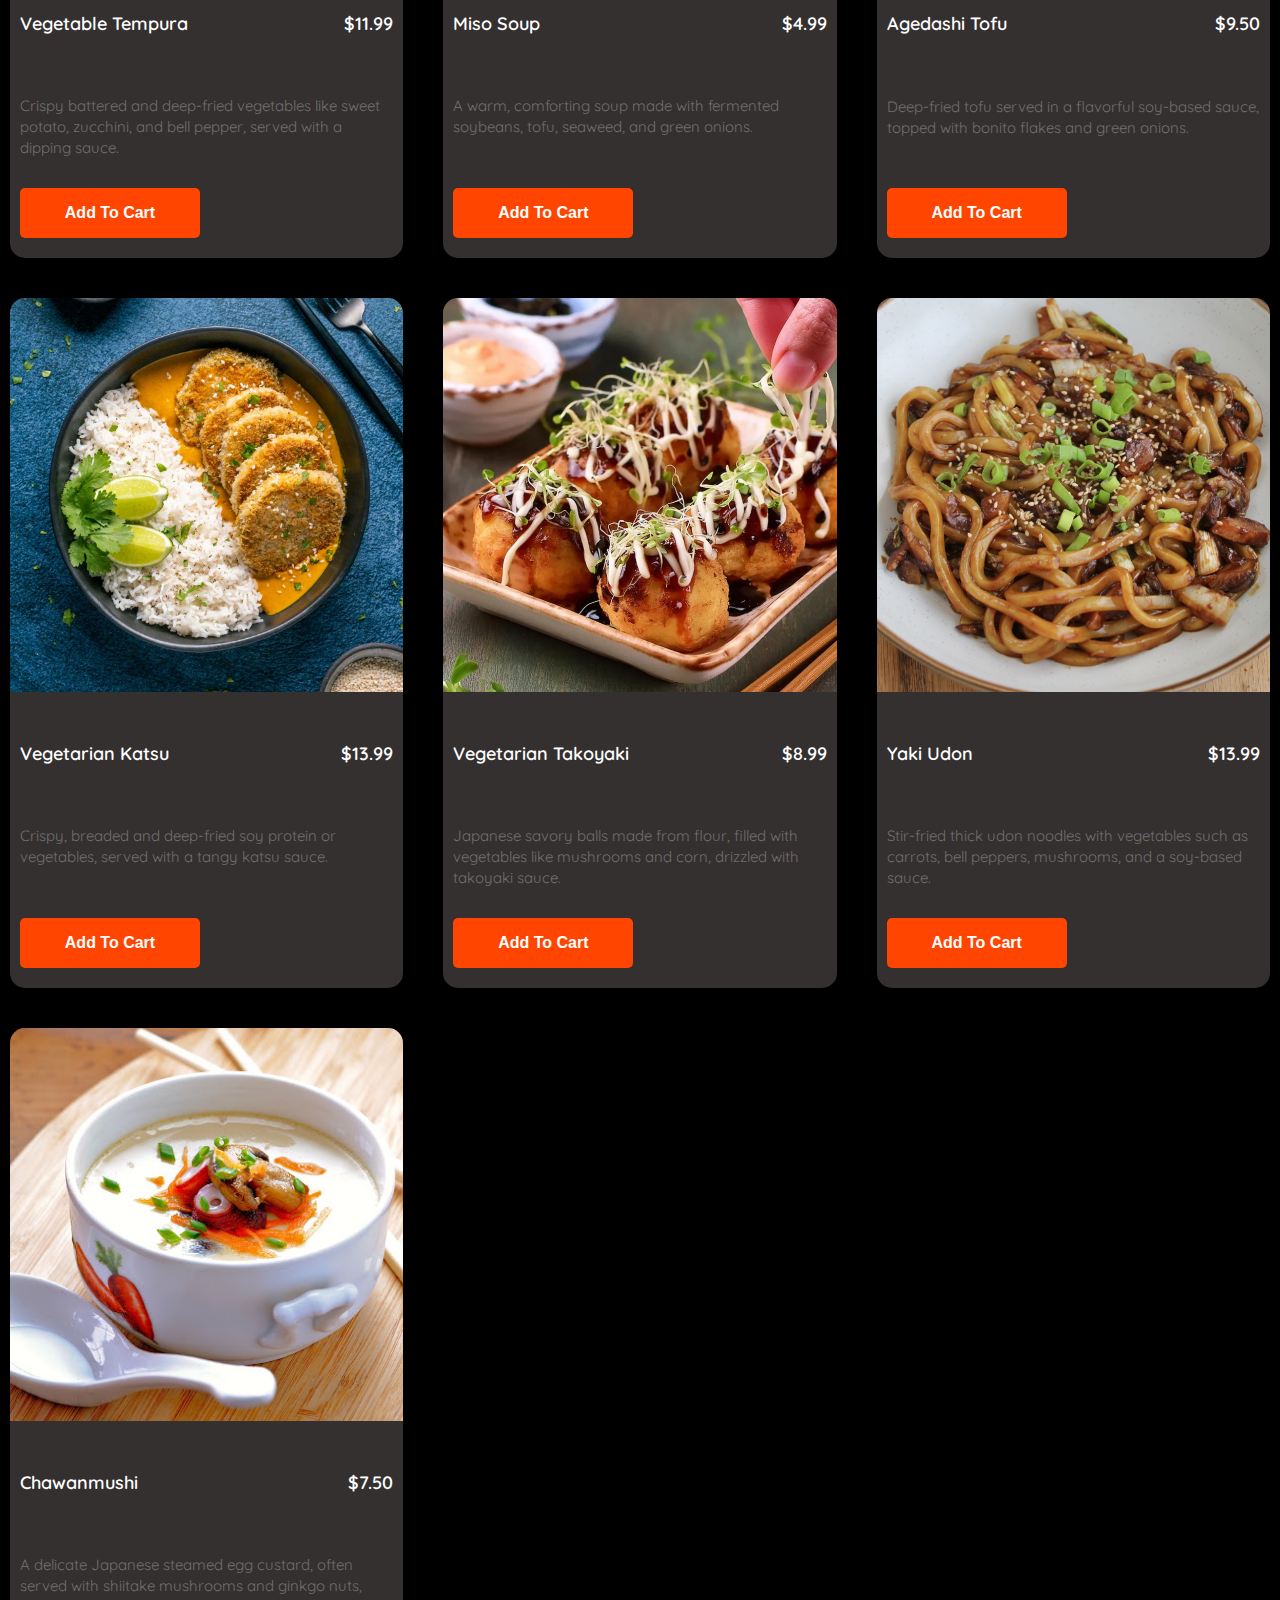
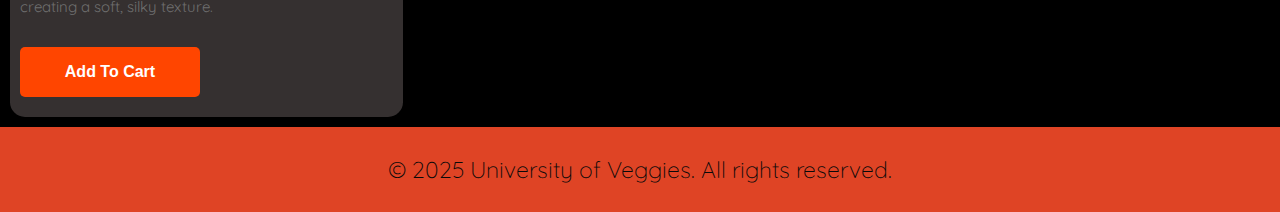
<file: japanese.html>
<!DOCTYPE html>
<html lang="en">
<head>
    <meta charset="UTF-8">
    <meta name="viewport" content="width=device-width, initial-scale=1.0">
    <title>Japanese Cuisine - University of Veggies</title>
    <link rel="stylesheet" href="styles.css">
    <link rel="preconnect" href="https://fonts.googleapis.com">
    <link rel="preconnect" href="https://fonts.gstatic.com" crossorigin>
    <link href="https://fonts.googleapis.com/css2?family=Quicksand:wght@300..700&display=swap" rel="stylesheet">
    <link href="https://fonts.googleapis.com/css2?family=Ubuntu:wght@400;700&display=swap" rel="stylesheet">
    <link href="https://fonts.googleapis.com/css2?family=Karla:wght@400;700&display=swap" rel="stylesheet">

    <header>
        <div class="header-container">
            <div class="logo-title-container">

                <img src="logo-final.jpg" alt="LOGO 2 IMAGE" class="logo">
                <h1 class="title" style= "font-family: 'Karla', Arial, Helvetica, sans-serif">Veggie Restaurant</h1>
            </div>
            <nav class="nav-right">
                <a href="index.html">HOME</a>
                <a href="about.html#about-us">ABOUT US</a>
                <a href="mission.html#mission">OUR MISSION</a>
                <a href="checkout.html">CHECKOUT</a>
                <a href="source-bib.html">REFRENCE PAGE</a>
            </nav>
        </div>
    </header>
</head>
<body>
    <header>
        <div class="indian-head">
        <h1>Japanese Cuisine</h1>
        </div>
    </header>

    <div class="menu">
        <div class="heading">
            <h3>&mdash; MENU &mdash; </h3>
        </div>
        <div class="food-items">
            <img src="vegetarian-ramen.jpg">
                <div class="details">
                    <div class="details-sub">
                        <h5>Vegetarian Ramen</h5>
                        <h5 class="price"> $14.99 </h5>
                    </div>
                    <p>A delicious bowl of ramen noodles in a savory broth, topped with vegetables like mushrooms, spinach, and tofu.</p>
                    <button>Add To Cart</button>
                </div>
            </div>

            <div class="food-items">
                <img src="edamame.jpg">
                <div class="details">
                    <div class="details-sub">
                        <h5>Edamame</h5>
                        <h5 class="price"> $6.99 </h5>
                    </div>
                    <p>Steamed young soybeans sprinkled with sea salt, a simple and healthy Japanese appetizer.</p>
                    <button>Add To Cart</button>
                </div>
            </div>

            <div class="food-items">
                <img src="vegetarian-sushi.jpg">
                <div class="details">
                    <div class="details-sub">
                        <h5>Vegetarian Sushi Rolls</h5>
                        <h5 class="price"> $12.99 </h5>
                    </div>
                    <p>Delicate rolls made with vinegared rice and a variety of fresh vegetables such as avocado, cucumber, and pickled radish.</p>
                    <button>Add To Cart</button>
                </div>
            </div>

            <div class="food-items">
                <img src="tempura-veggies.jpg">
                <div class="details">
                    <div class="details-sub">
                        <h5>Vegetable Tempura</h5>
                        <h5 class="price"> $11.99 </h5>
                    </div>
                    <p>Crispy battered and deep-fried vegetables like sweet potato, zucchini, and bell pepper, served with a dipping sauce.</p>
                    <button>Add To Cart</button>
                </div>
            </div>

            <div class="food-items">
                <img src="miso-soup.jpg">
                <div class="details">
                    <div class="details-sub">
                        <h5>Miso Soup</h5>
                        <h5 class="price"> $4.99 </h5>
                    </div>
                    <p>A warm, comforting soup made with fermented soybeans, tofu, seaweed, and green onions.</p>
                    <button>Add To Cart</button>
                </div>
            </div>

            <div class="food-items">
                <img src="agedashi-tofu.jpg">
                <div class="details">
                    <div class="details-sub">
                        <h5>Agedashi Tofu</h5>
                        <h5 class="price"> $9.50 </h5>
                    </div>
                    <p>Deep-fried tofu served in a flavorful soy-based sauce, topped with bonito flakes and green onions.</p>
                    <button>Add To Cart</button>
                </div>
            </div>

            <div class="food-items">
                <img src="vegetarian-katsu.jpg">
                <div class="details">
                    <div class="details-sub">
                        <h5>Vegetarian Katsu</h5>
                        <h5 class="price"> $13.99 </h5>
                    </div>
                    <p>Crispy, breaded and deep-fried soy protein or vegetables, served with a tangy katsu sauce.</p>
                    <button>Add To Cart</button>
                </div>
            </div>

            <div class="food-items">
                <img src="takoyaki-vegetarian.jpg">
                <div class="details">
                    <div class="details-sub">
                        <h5>Vegetarian Takoyaki</h5>
                        <h5 class="price"> $8.99 </h5>
                    </div>
                    <p>Japanese savory balls made from flour, filled with vegetables like mushrooms and corn, drizzled with takoyaki sauce.</p>
                    <button>Add To Cart</button>
                </div>
            </div>

            <div class="food-items">
                <img src="yaki-udon.jpg">
                <div class="details">
                    <div class="details-sub">
                        <h5>Yaki Udon</h5>
                        <h5 class="price"> $13.99 </h5>
                    </div>
                    <p>Stir-fried thick udon noodles with vegetables such as carrots, bell peppers, mushrooms, and a soy-based sauce.</p>
                    <button>Add To Cart</button>
                </div>
            </div>

            <div class="food-items">
                <img src="chawanmushi.jpg">
                <div class="details">
                    <div class="details-sub">
                        <h5>Chawanmushi</h5>
                        <h5 class="price"> $7.50 </h5>
                    </div>
                    <p>A delicate Japanese steamed egg custard, often served with shiitake mushrooms and ginkgo nuts, creating a soft, silky texture.</p>
                    <button>Add To Cart</button>
                </div>
            </div>

        </div>
    </div>

    <footer>
        <p>&copy; 2025 University of Veggies. All rights reserved.</p>
    </footer>
</body>
</html>
</file>
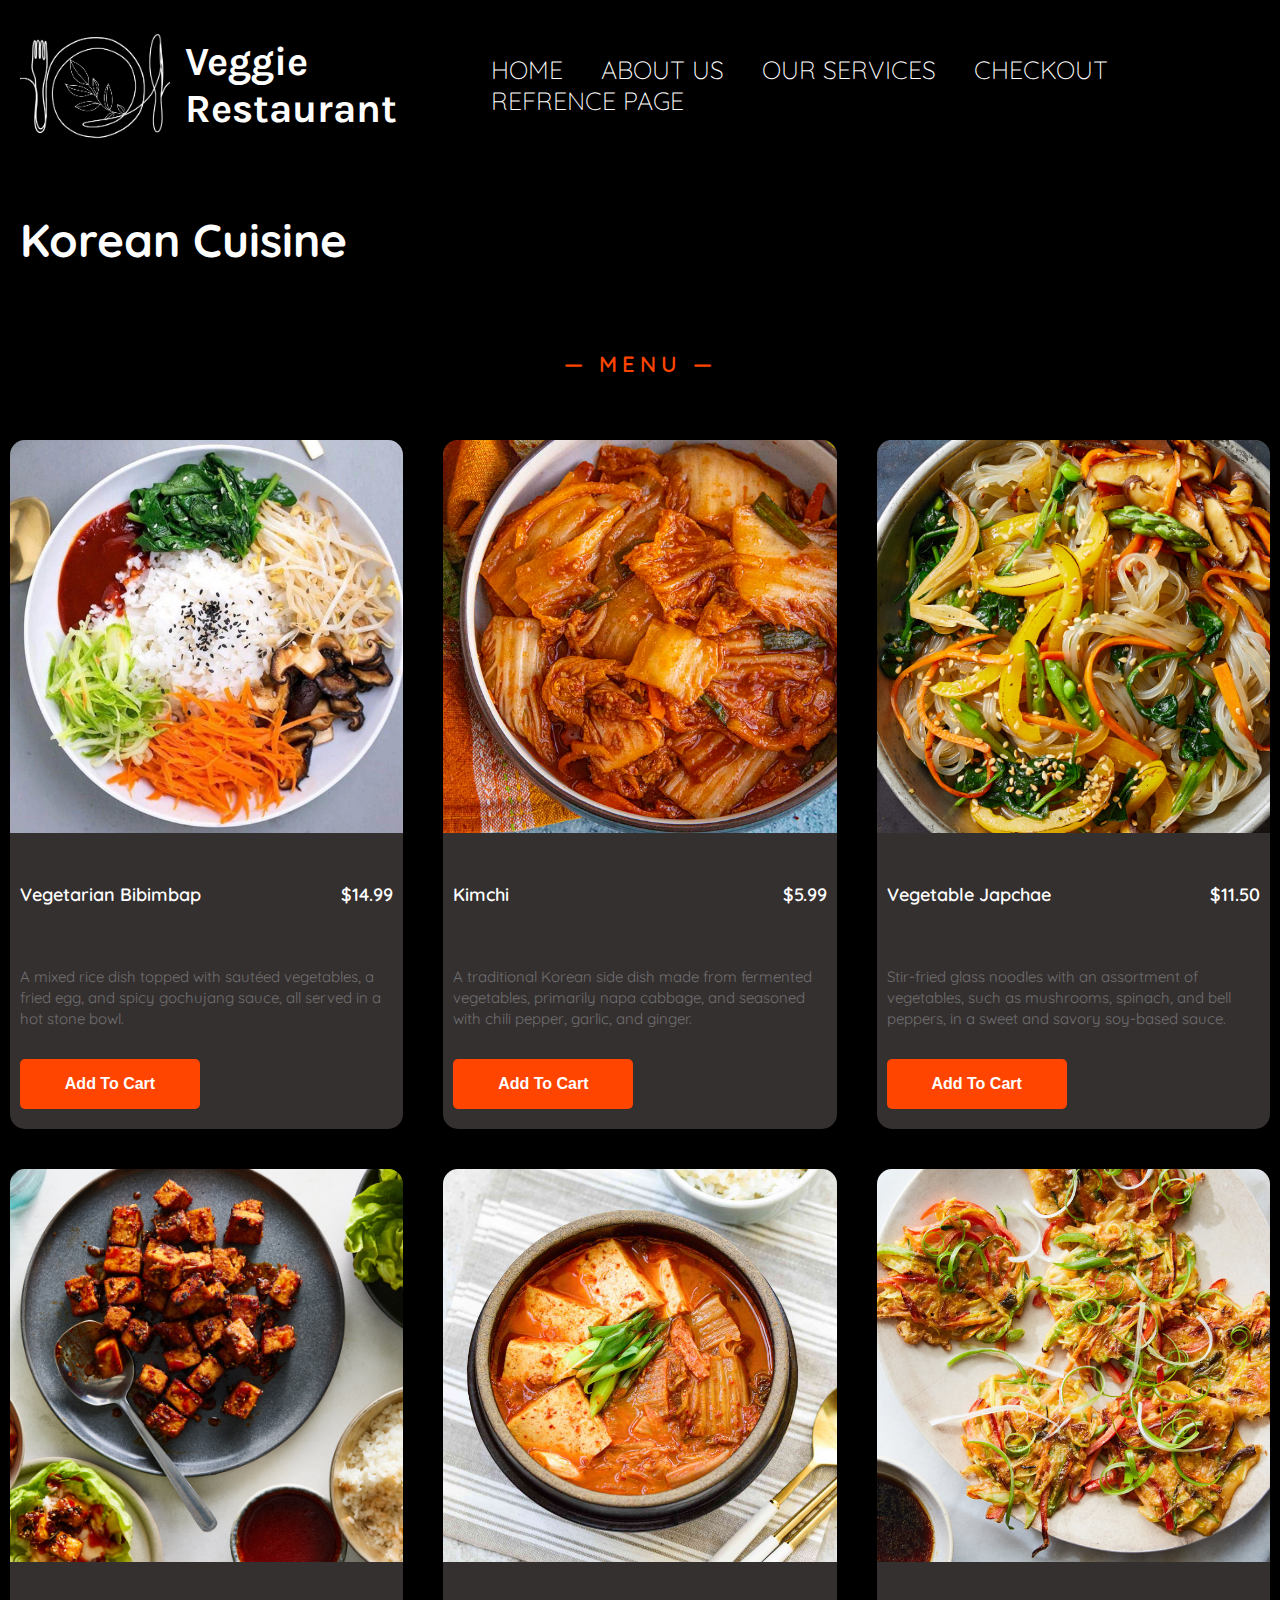
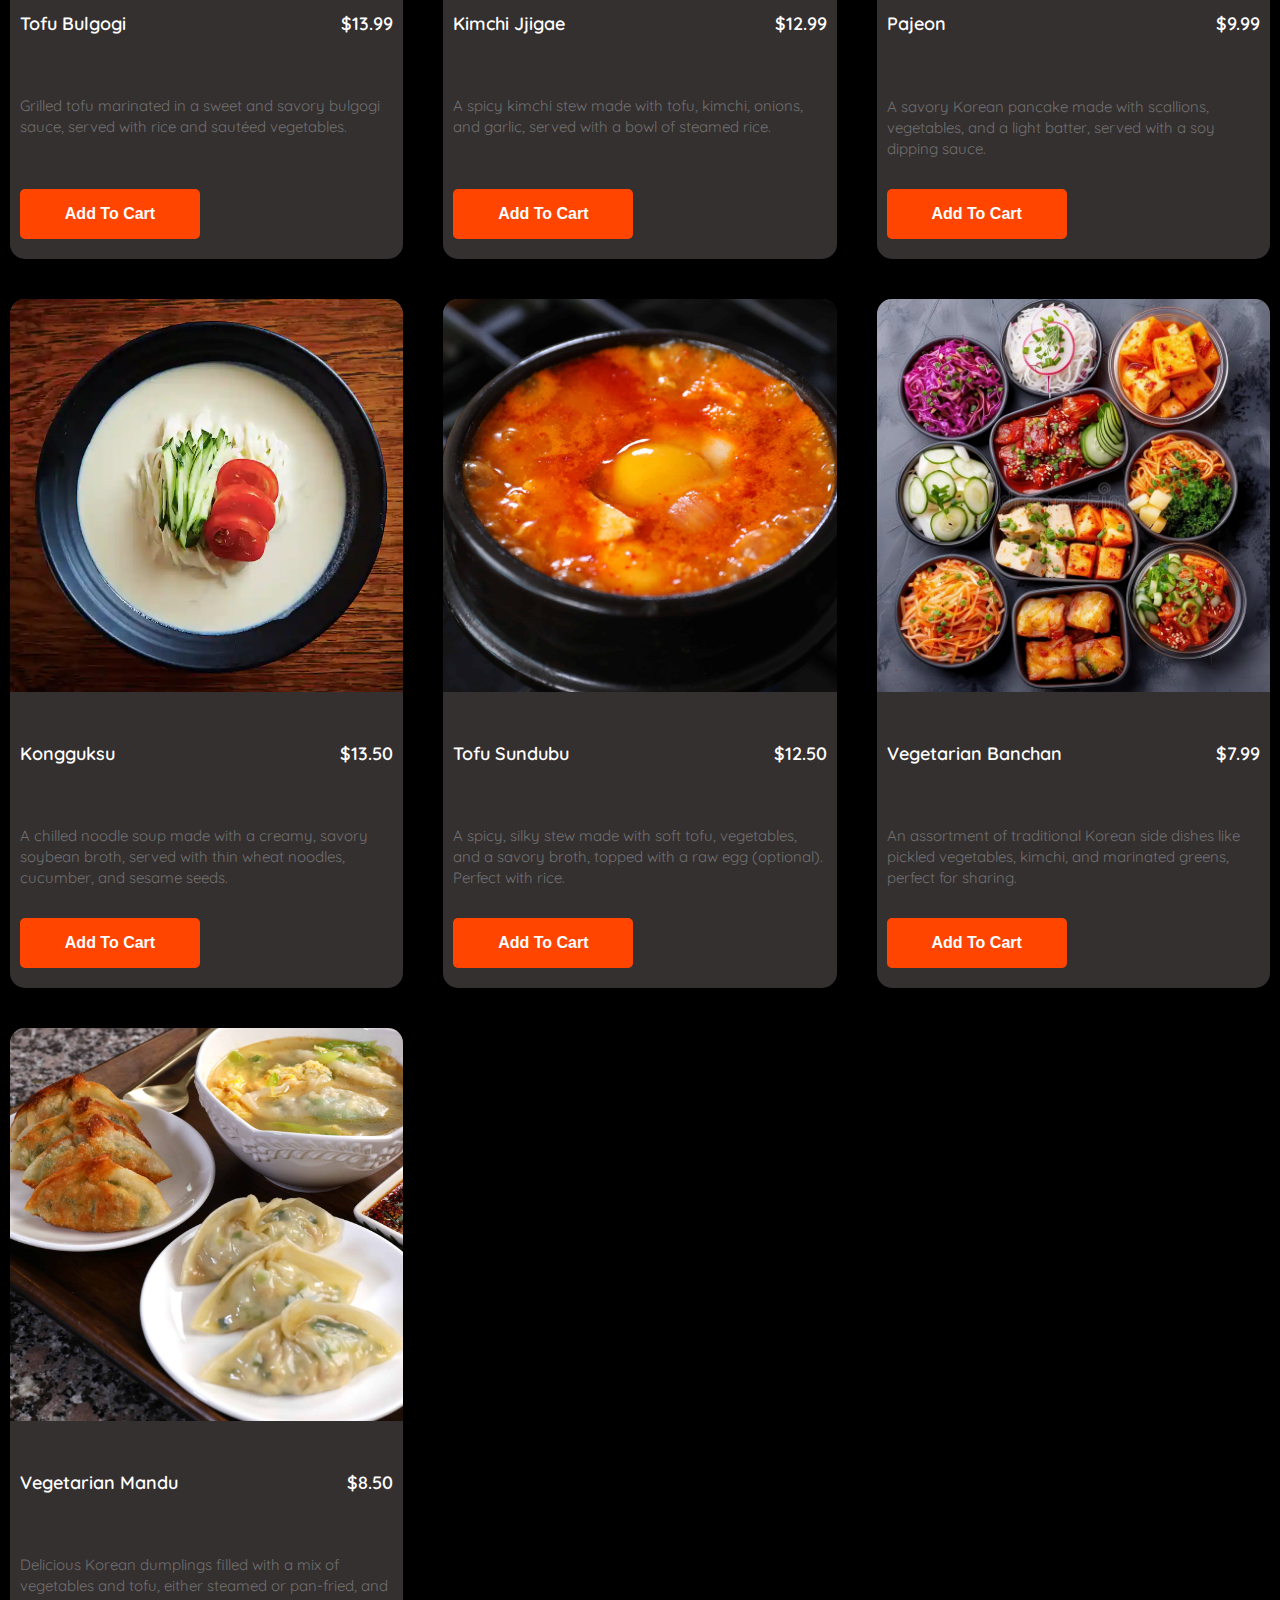
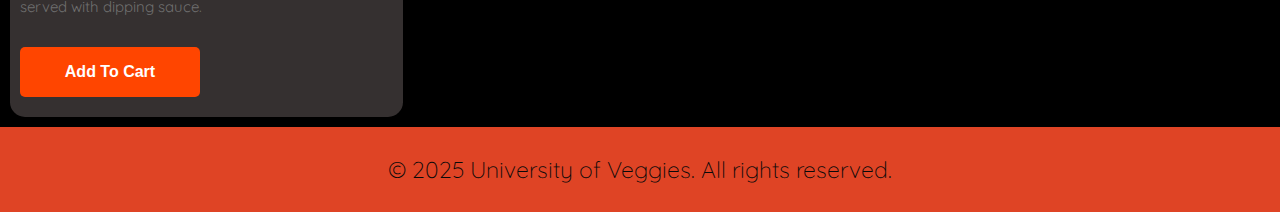
<file: korean.html>
<!DOCTYPE html>
<html lang="en">
<head>
    <meta charset="UTF-8">
    <meta name="viewport" content="width=device-width, initial-scale=1.0">
    <title>Korean Cuisine - University of Veggies</title>
    <link rel="stylesheet" href="styles.css">
    <link rel="preconnect" href="https://fonts.googleapis.com">
    <link rel="preconnect" href="https://fonts.gstatic.com" crossorigin>
    <link href="https://fonts.googleapis.com/css2?family=Quicksand:wght@300..700&display=swap" rel="stylesheet">
    <link href="https://fonts.googleapis.com/css2?family=Ubuntu:wght@400;700&display=swap" rel="stylesheet">
    <link href="https://fonts.googleapis.com/css2?family=Karla:wght@400;700&display=swap" rel="stylesheet">
    <header>
        <div class="header-container">
            <div class="logo-title-container">

                <img src="logo-final.jpg" alt="LOGO 2 IMAGE" class="logo">
                <h1 class="title" style= "font-family: 'Karla', Arial, Helvetica, sans-serif">Veggie Restaurant</h1>
            </div>
            <nav class="nav-right">
                <a href="index.html">HOME</a>
                <a href="about.html#about-us">ABOUT US</a>
                <a href="mission.html#mission">OUR SERVICES</a>
                <a href="checkout.html">CHECKOUT</a>
                <a href="source-bib.html">REFRENCE PAGE</a>
            </nav>
        </div>
    </header>
</head>
<body>
    <header>
        <div class="indian-head">
        <h1>Korean Cuisine</h1>
        </div>
    </header>

    <div class="menu">
        <div class="heading">
            <h3>&mdash; MENU &mdash; </h3>
        </div>


        <div class="food-items">
            <img src="bibimbap.jpg">
            <div class="details">
                <div class="details-sub">
                    <h5>Vegetarian Bibimbap</h5>
                    <h5 class="price"> $14.99 </h5>
                </div>
                <p>A mixed rice dish topped with sautéed vegetables, a fried egg, and spicy gochujang sauce, all served in a hot stone bowl.</p>
                <button>Add To Cart</button>
            </div>
        </div>
        
        <div class="food-items">
            <img src="kimchi.jpg">
            <div class="details">
                <div class="details-sub">
                    <h5>Kimchi</h5>
                    <h5 class="price"> $5.99 </h5>
                </div>
                <p>A traditional Korean side dish made from fermented vegetables, primarily napa cabbage, and seasoned with chili pepper, garlic, and ginger.</p>
                <button>Add To Cart</button>
            </div>
        </div>
        
        <div class="food-items">
            <img src="vegetable-japchae.jpg">
            <div class="details">
                <div class="details-sub">
                    <h5>Vegetable Japchae</h5>
                    <h5 class="price"> $11.50 </h5>
                </div>
                <p>Stir-fried glass noodles with an assortment of vegetables, such as mushrooms, spinach, and bell peppers, in a sweet and savory soy-based sauce.</p>
                <button>Add To Cart</button>
            </div>
        </div>
        
        <div class="food-items">
            <img src="tofu-bulgogi.jpg">
            <div class="details">
                <div class="details-sub">
                    <h5>Tofu Bulgogi</h5>
                    <h5 class="price"> $13.99 </h5>
                </div>
                <p>Grilled tofu marinated in a sweet and savory bulgogi sauce, served with rice and sautéed vegetables.</p>
                <button>Add To Cart</button>
            </div>
        </div>
        
        <div class="food-items">
            <img src="kimchi-jjigae.jpg">
            <div class="details">
                <div class="details-sub">
                    <h5>Kimchi Jjigae</h5>
                    <h5 class="price"> $12.99 </h5>
                </div>
                <p>A spicy kimchi stew made with tofu, kimchi, onions, and garlic, served with a bowl of steamed rice.</p>
                <button>Add To Cart</button>
            </div>
        </div>
        
        <div class="food-items">
            <img src="pajeon.jpg">
            <div class="details">
                <div class="details-sub">
                    <h5>Pajeon</h5>
                    <h5 class="price"> $9.99 </h5>
                </div>
                <p>A savory Korean pancake made with scallions, vegetables, and a light batter, served with a soy dipping sauce.</p>
                <button>Add To Cart</button>
            </div>
        </div>
        
        <div class="food-items">
            <img src="kongguksu.jpg">
            <div class="details">
                <div class="details-sub">
                    <h5>Kongguksu</h5>
                    <h5 class="price"> $13.50 </h5>
                </div>
                <p>A chilled noodle soup made with a creamy, savory soybean broth, served with thin wheat noodles, cucumber, and sesame seeds.</p>
                <button>Add To Cart</button>
            </div>
        </div>
        
        <div class="food-items">
            <img src="tofu-sundubu.jpg">
            <div class="details">
                <div class="details-sub">
                    <h5>Tofu Sundubu</h5>
                    <h5 class="price"> $12.50 </h5>
                </div>
                <p>A spicy, silky stew made with soft tofu, vegetables, and a savory broth, topped with a raw egg (optional). Perfect with rice.</p>
                <button>Add To Cart</button>
            </div>
        </div>
        
        <div class="food-items">
            <img src="vegetarian-banchan.jpg">
            <div class="details">
                <div class="details-sub">
                    <h5>Vegetarian Banchan</h5>
                    <h5 class="price"> $7.99 </h5>
                </div>
                <p>An assortment of traditional Korean side dishes like pickled vegetables, kimchi, and marinated greens, perfect for sharing.</p>
                <button>Add To Cart</button>
            </div>
        </div>
        
        <div class="food-items">
            <img src="mandu.jpg">
            <div class="details">
                <div class="details-sub">
                    <h5>Vegetarian Mandu</h5>
                    <h5 class="price"> $8.50 </h5>
                </div>
                <p>Delicious Korean dumplings filled with a mix of vegetables and tofu, either steamed or pan-fried, and served with dipping sauce.</p>
                <button>Add To Cart</button>
            </div>
        </div>
    </div>
    <footer>
        <p>&copy; 2025 University of Veggies. All rights reserved.</p>
    </footer>
</body>
</html>
</file>
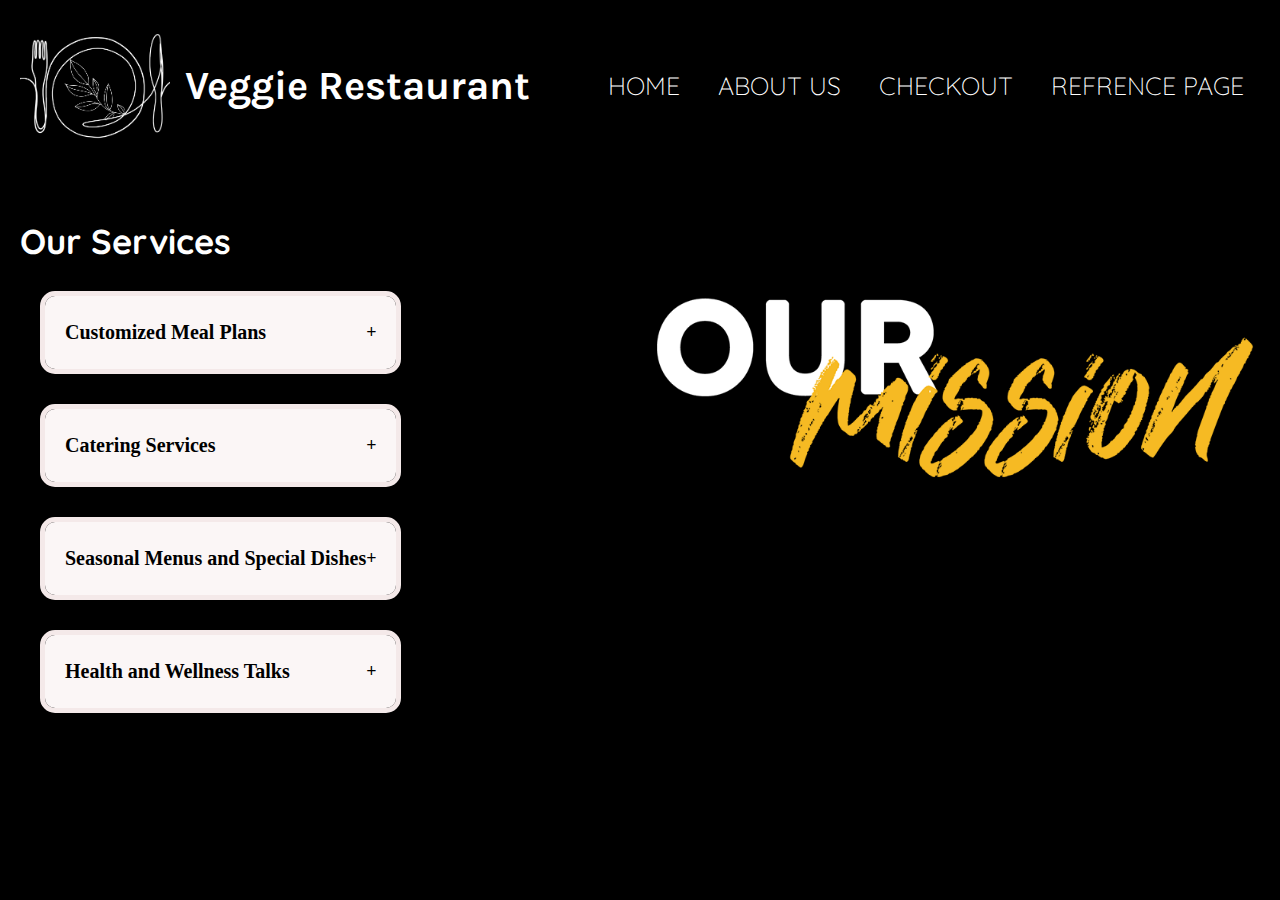
<file: mission.html>
<!DOCTYPE html>
<html lang="en">
<head>
        <meta charset="UTF-8">
        <meta name="viewport" content="width=device-width, initial-scale=1.0">
        <title>Veggie Restaurant</title>
        <link rel="stylesheet" href="styles.css">
        <link rel="preconnect" href="https://fonts.googleapis.com">
        <link rel="preconnect" href="https://fonts.gstatic.com" crossorigin>
        <link href="https://fonts.googleapis.com/css2?family=Quicksand:wght@300..700&display=swap" rel="stylesheet">
        <link href="https://fonts.googleapis.com/css2?family=Ubuntu:wght@400;700&display=swap" rel="stylesheet">
        <link href="https://fonts.googleapis.com/css2?family=Karla:wght@400;700&display=swap" rel="stylesheet">
        <header>
            <div class="header-container">
                <div class="logo-title-container">
    
                    <img src="logo-final.jpg" alt="LOGO 2 IMAGE" class="logo">
                    <h1 class="title" style= "font-family: 'Karla', Arial, Helvetica, sans-serif">Veggie Restaurant</h1>
                </div>
                <nav class="nav-right">
                    <a href="index.html">HOME</a>
                    <a href="about.html#about-us">ABOUT US</a>
                    <a href="checkout.html">CHECKOUT</a>
                    <a href="source-bib.html">REFRENCE PAGE</a>
                </nav>
            </div>
        </header>
</head>
<body>
<div class="container">

    <h2>Our Services</h2>
    <div class="mission-section">
        <div class="services">
            <div class="accordion">

                <div class="accordion-item">
                    <input type="checkbox" id="service1" class="accordion-checkbox">
                    <label for="service1" class="accordion-label" >Customized Meal Plans</label>
                    <div class="accordion-content">
                        <p>We offer personalized meal plans tailored to your dietary needs, ensuring a perfect blend of nutrition and taste.</p>
                    </div>
                </div>

                <div class="accordion-item">
                    <input type="checkbox" id="service2" class="accordion-checkbox">
                    <label for="service2" class="accordion-label">Catering Services</label>
                    <div class="accordion-content">
                        <p>Make your events unforgettable with our diverse and flavorful plant-based catering options.</p>
                    </div>
                </div>

                <div class="accordion-item">
                    <input type="checkbox" id="service3" class="accordion-checkbox">
                    <label for="service3" class="accordion-label">Seasonal Menus and Special Dishes</label>
                    <div class="accordion-content">
                        <p>Enjoy exclusive seasonal delicacies and chef-special dishes crafted with fresh, local ingredients.</p>
                    </div>
                </div>

                <div class="accordion-item">
                    <input type="checkbox" id="service4" class="accordion-checkbox">
                    <label for="service4" class="accordion-label">Health and Wellness Talks</label>
                    <div class="accordion-content">
                        <p>Participate in our interactive talks to learn about the benefits of vegetarian living and holistic wellness.</p>
                    </div>
                </div>
            </div>
        </div>
        <div class="mission-image" >
            <img src="our-mission.jpg" alt="Mission Image">
        </div>
    </div>
</div>
</body>
</html>
</file>
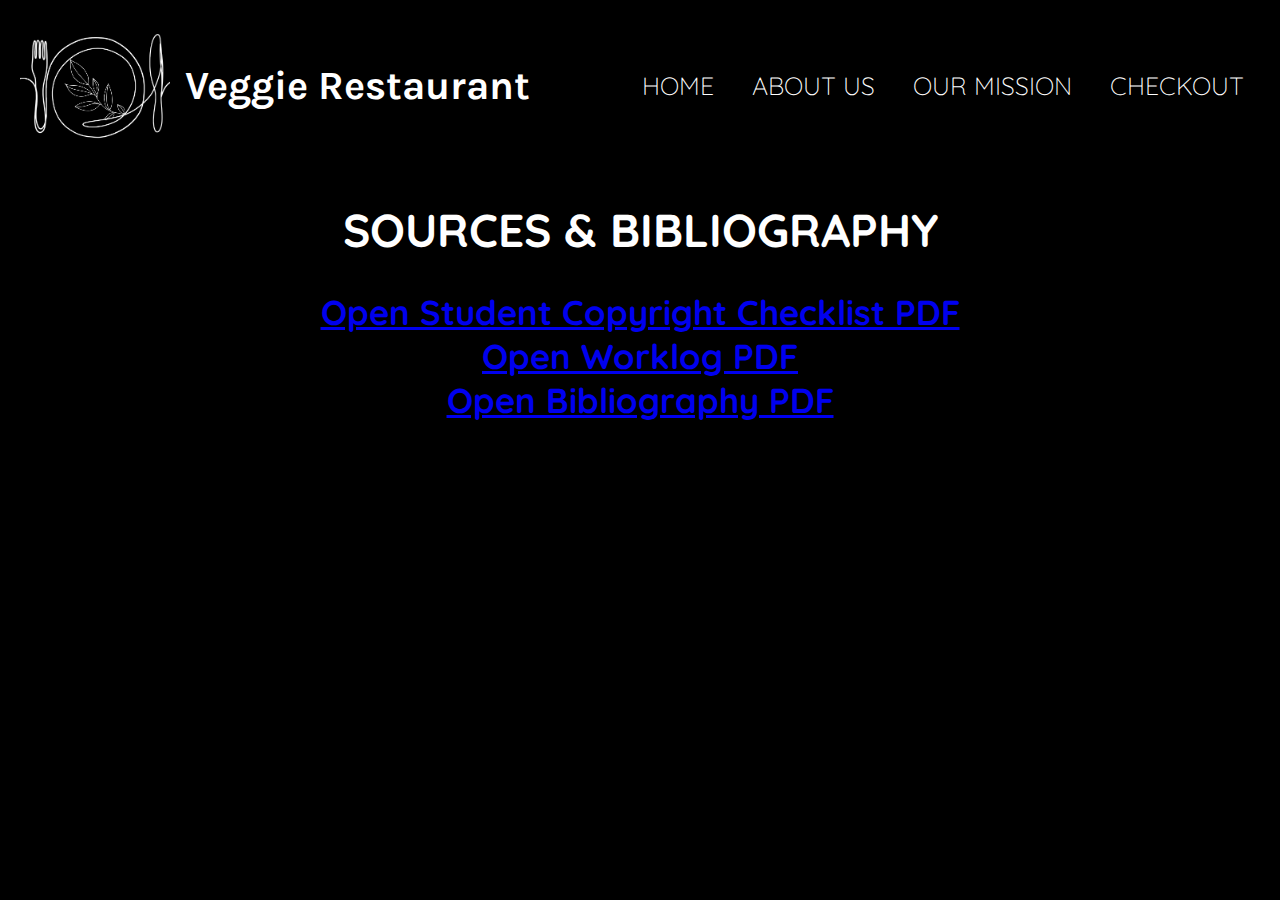
<file: source-bib.html>
<!DOCTYPE html>
<html lang="en">
<head>
        <meta charset="UTF-8">
        <meta name="viewport" content="width=device-width, initial-scale=1.0">
        <title>Veggie Restaurant</title>
        <link rel="stylesheet" href="styles.css">
        <link rel="preconnect" href="https://fonts.googleapis.com">
    <link rel="preconnect" href="https://fonts.gstatic.com" crossorigin>
    <link href="https://fonts.googleapis.com/css2?family=Quicksand:wght@300..700&display=swap" rel="stylesheet">
    <link href="https://fonts.googleapis.com/css2?family=Ubuntu:wght@400;700&display=swap" rel="stylesheet">
    <link href="https://fonts.googleapis.com/css2?family=Karla:wght@400;700&display=swap" rel="stylesheet">
     
</head>
    <body>
        <header>
            <div class="header-container">
                <div class="logo-title-container">
    
                    <img src="logo-final.jpg" alt="LOGO 2 IMAGE" class="logo">
                    <h1 class="title" style= "font-family: 'Karla', Arial, Helvetica, sans-serif">Veggie Restaurant</h1>
                </div>
                <nav class="nav-right">
                    <a href="index.html">HOME</a>
                    <a href="about.html#about-us">ABOUT US</a>
                    <a href="mission.html#mission">OUR MISSION</a>
                    <a href="checkout.html">CHECKOUT</a>
                </nav>
            </div>
        </header>

        <h1 class="source-head"><center>SOURCES & BIBLIOGRAPHY</center></h1>
        <h2 class="source">
            <center>
            <a href="Copyright.pdf" target="_blank">Open Student Copyright Checklist PDF</a>
            <br>
            <a href="Worklog.pdf" target="_blank">Open Worklog PDF</a>
            <br>
            <a href="Bibliography.pdf" target="_blank">Open Bibliography PDF</a>
            </center>
        </h2>
    </body>
</html>
</file>
<file: styles.css>
body {
    margin: 0;
    padding: 0;
    background-color: #000000;
    color: white;
    font-family: "Quicksand", serif;
    font-weight: lighter;
    font-size: 23px;
}

header {
    display: flex;
    justify-content: space-between;
    align-items: center;
    color: rgb(255, 255, 255);
    padding: 10px 20px;
}

.header-container {
    display: flex;
    justify-content: space-between;
    align-items: center;
    padding: flex;
    width: 100%;

}

.logo {
    width: 150px; 
    height: auto; 
}

.logo-title-container {
    display: flex;
    align-items: center;
    gap: 15px; 
}

.homepage-image {
    width: 100%; 
    height: 100vh; 
    object-fit: contain;
    margin: 0;
    padding: 0; 
    display: block; 
}

.heading {
    font-size: 50px;
}

.title {
    font-size: 2.5rem;
    font-weight: bold;
    margin: 0;
    text-align: left;
}

.nav {
    display: flex;
    gap: 15px;
    margin-left: auto;
}

nav a {
    color: rgb(255, 255, 255);
    text-decoration: none;
    font-family: "Quicksand", serif;
    padding: 8px 16px;
    border-radius: 4px;
    font-size: 25px;
}

nav a:hover {
    background-color: orangered;
}

.container {

    padding: 20px;
}

.mission {
    text-align: center;
    margin: 20px 0;
}

footer {
    background-color: #df4425;
    position: relative;
    color: white;
    text-align: center;
    padding: 5px 0;
    color: rgb(9, 9, 9);
    bottom: 0;
    width: 100%;
    align-content: bottom;
    
}

.about-us-content {
    display: flex;        
    align-items: center;   
    gap: 20px;          
}

.about-image {
    width: 50%;         
    height: auto;      
}

.container p {
    font-size: 30px;  
    line-height: 1.6;     
}

.mission-section {
    display: flex;
    justify-content: space-between;
    padding-left: 20px;
    align-items: flex-start;
    gap: 20px;
}

.mission-image {
    width: 50%;
    height: auto;
}

.mission-image img {
    width: 100%; 
    
    height: auto; 
    border-radius: 0px;
}


.accordion-item {
    border: 5px solid #f4e9e9;
    font-family: 'Lobster', cursive;
    border-radius: 15px;
    margin-bottom: 30px;
    overflow: hidden;
}

.accordion-checkbox {
    display: none;
}

.accordion-label {
    background-color: #fbf6f6;
    color: #000000;
    padding: 25px 20px;
    font-size: 20px;
    font-weight: bold;
    cursor: pointer;
    display: flex;
    justify-content: space-between;
    align-items: center;
    transition: background-color 0.3s ease;
}

.accordion-label:hover {
    background-color: #e0e0e0;
}

.accordion-label::after {
    content: "+";
    font-size: 18px;
    transition: transform 0.3s ease;
}

.accordion-checkbox:checked + .accordion-label::after {
    content: "-";
    transform: rotate(180deg);
}

.accordion-content {
    display: none;
    padding: 10px 15px;
    background-color: #fff;
    font-size: 14px;
    color: #555;
}

.accordion-checkbox:checked ~ .accordion-content {
    display: block;
}


.department-images {
    display: flex;
    justify-content: space-around;
    margin-top: 100px;
    flex-wrap: wrap;
    font-family: 'Lobster', cursive;
}

.department-img {
    width: 350px; 
    height: 400px; 
    object-fit: cover;
    border-radius: 8px; 
    box-shadow: 0 4px 6px rgba(0, 0, 0, 0.1);
    transition: transform 0.3s ease, box-shadow 0.3s ease;
    margin: 8px; 
    font-family: 'Lobster', cursive;
}

.department-img:hover {
    transform: scale(1.05);
    box-shadow: 0 6px 10px rgba(0, 0, 0, 0.2);
}

.row {
    display: flex;
    justify-content: center; 
    gap: 100px; 
    margin-bottom: 30px; 
}


.menu-images {
    display: flex;
    justify-content: space-around;
    margin-top: 100px;
    flex-wrap: wrap;
    font-family: 'Lobster', cursive;
}

.menu-img {
    width: 150px;
    height: 200px; 
    object-fit: cover;
    border-radius: 8px; 
    box-shadow: 0 4px 6px rgba(0, 0, 0, 0.1);
    transition: transform 0.3s ease, box-shadow 0.3s ease;
    margin: 8px;
    font-family: 'Lobster', cursive;
}

.menu-img:hover {
    transform: scale(1.05);
    box-shadow: 0 6px 10px rgba(0, 0, 0, 0.2);
}

.image .landing{    
    width: 100%;
    height: 650px;
    margin-top: 98px;
}

.menu {
    padding: 0;
    display: grid;
    grid-template-columns: repeat(auto-fit, minmax(315px, 1fr));
    grid-gap: 20px 20px;
    width: 100%;
}

.heading {
    color: orangered;
    margin-bottom: 5px;
    padding: 18px 0 5px 0;
    grid-column: 1/-1;
    text-align: center;
    font-size: 30px;
}

.heading h1 {
    font-weight: 400;
    font-size: 80px;
    letter-spacing: 10px;
    margin-bottom: 10px;
}

.heading h3 {
    font-weight: 600;
    font-size: 22px;
    letter-spacing: 5px;
}

.food-items {
    display: grid;
    position: relative;
    grid-template-rows: auto 1fr;
    background-color: #353030;
    border-radius: 15px;
    box-shadow: 0 0 15px rgba(0, 0, 0, 0.7);
    margin: 10px 10px;

}

.food-items img {
    position: relative;
    width: 100%;
    border-radius: 15px 15px 0 0;
}

.details {
    padding: 20px 10px;
    display: grid;
    grid-template-rows: auto 1fr 50px;
    grid-row-gap: 15px;
}

.details-sub {
    display: grid;
    grid-template-columns: auto auto;
}

.details-sub h5 {
    font-weight: 600;
    font-size: 18px;
    color: #ffffff;
}

.price {
    text-align: right;
}

.details p {
    color: #6f6f6f;
    font-size: 15px;
    line-height: 21px;
    font-weight: 400;
    align-self: stretch;
}

.details button {
    background-color: orangered;
    border: none;
    color: #ffffff;
    font-size: 16px;
    font-weight: 600;
    border-radius: 5px;
    width: 180px;
}

button:hover,
button:active {
    background-color: white;
    color: orangered;

}

.food-items:hover {
    transform: scale(1.01);
    z-index: 10000000;
    box-shadow: 0 8px 32px 0 rgba(7, 8, 18, 0.808);
    transition: 0.5s;
    background-color: rgba(0, 0, 0, 0.5);
}


.fade-in {
    opacity: 0; 
    animation: fadeIn 3s ease-in forwards;
}


@keyframes fadeIn {
    0% {
        opacity: 0; 
    }
    100% {
        opacity: 1; 
    }
}

.head {
    align-items: center;
}

#myVideo {
    right: 0;
    bottom: 0;
    min-height: 100%;
    min-width: 100%;
    z-index: -10000;
    position: fixed;
    filter: brightness(20%);
  }


.chatbot-container {
    position: fixed;
    bottom: 20px;
    right: 20px;
    display: flex;
    flex-direction: column;
    align-items: flex-end;
  }
  

.chat-checkbox {
    display: none;
  }
  

.chat-icon {
    background-color: #f6f4f4;
    color: rgb(214, 79, 48);
    display: flex;
    align-items: center;
    justify-content: center;
    flex-direction: column;
    width: 60px;
    height: 60px;
    border-radius: 50%;
    box-shadow: 0 4px 6px rgba(0, 0, 0, 0.1);
    text-align: center;
    font-size: 24px;
    cursor: pointer;
    position: relative;
  }
  
.chat-icon p {
    font-size: 12px;
    margin: 4px 0 0;
    line-height: 1;
    font-weight: bold;
  }
  
.chatbox {
    display: none;
    position: fixed;
    bottom: 90px;
    right: 20px;
    width: 320px;
    background-color: white;
    border: 1px solid #ddd;
    border-radius: 10px;
    box-shadow: 0 4px 6px rgba(0, 0, 0, 0.1);
    overflow: hidden;
    z-index: 1000;
    flex-direction: column;
  }
  
.chat-checkbox:checked + .chat-icon + .chatbox {
    display: flex;
  }
  

.chatbox-header {
    background-color: #df4425;
    color: white;
    padding: 10px;
    text-align: center;
    font-weight: bold;
    font-size: 16px;
  }
  

.chatbox-body {
    padding: 10px;
    display: flex;
    flex-direction: column;
    gap: 10px;
    height: 200px;
    justify-content: space-between;
  }
  
.chatbot-message {
    background-color: #f0f0f0;
    padding: 10px;
    border-radius: 10px;
    font-size: 14px;
    color: #333;
    margin-bottom: auto;
    max-width: 80%;
  }
  
 
.user-message-area {
    display: flex;
    align-items: center;
    gap: 10px;
  }
  
.chat-input {
    flex: 1;
    padding: 8px;
    border: 1px solid #ddd;
    border-radius: 5px;
    font-size: 14px;
  }
  
.chat-send-button {
    padding: 8px 12px;
    background-color: #cb4925;
    color: white;
    border: none;
    border-radius: 5px;
    cursor: pointer;
    font-size: 14px;
    transition: background-color 0.3s;
  }
  
  
.checkout-container {
    display: flex;
    justify-content: space-between;
    padding: 20px;
   
}

.order-details{
    width: 35%;
}

.info{
    width: 50%;
    text-align: left;
    padding: 20%;
   
}

.order-details h2 {
    margin-bottom: 10px;
}


.order-list li {
    font-size: 20px;
}

form label {
    display: block;
    margin-top: 10px;
    align-items: center;
}

input, select {
    width: 100%;
    padding: 10px;
    margin-top: 5px;
    margin-bottom: 15px;
    border-radius: 5px;
    border: 1px solid #ccc;
}

button.btn {
    width: 100%;
    padding: 12px;
    background-color: #cb4925;
    color: white;
    font-size: 18px;
    border: none;
    border-radius: 5px;
    cursor: pointer;
}

button.btn:hover {
    background-color: orangered;
}


.background-image {
    position: absolute;
    top: 0;
    left: 0;
    width: 100%;
    height: 100%;
    object-fit: cover; 
    z-index: -1; 
    filter: brightness(20%);
}

.order-item img {
    width: 50px;
    height: 50px;
    object-fit: cover;
    margin-right: 10px;
}

.order-item span {
    flex: 1;
}

.order-item div {
    display: flex;
    align-items: center;
    gap: 10px;
}

.checkout-container {
    margin: 20px;
}

.order-details {
    width: 40%;
}


.order-item {
    display: flex;
    align-items: center;
    justify-content: space-between;
    padding: 10px 0;
    border-bottom: 1px solid #ddd;
}
</file>
